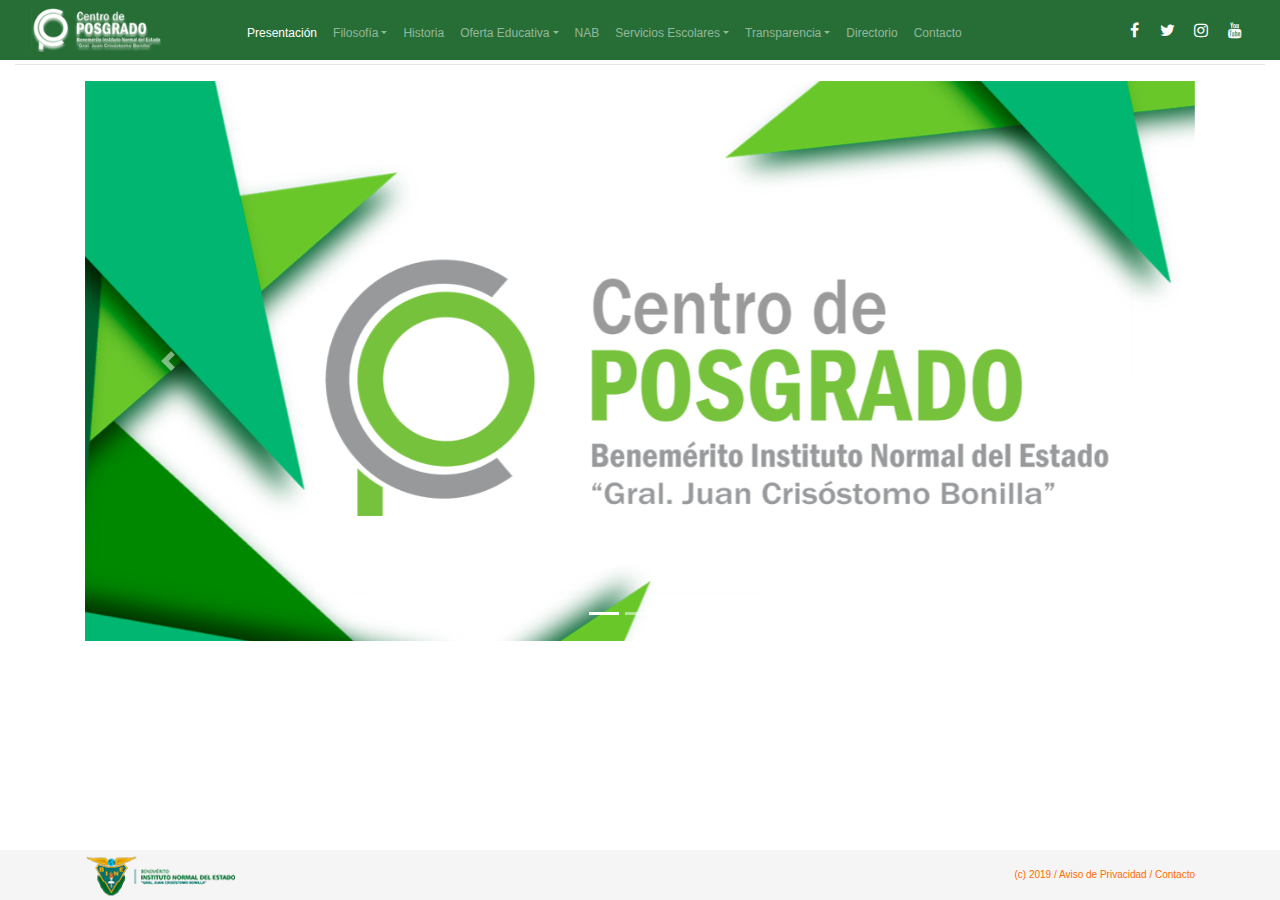
<file: sitio/index.html>
<!DOCTYPE html>
<html lang="es">

<head>
    <meta charset="utf-8">
    <meta name="viewport" content="width=device-width, initial-scale=1">
    <title>Benemérito Instituto Normal del Estado</title>
    <link href="assets/css/bootstrap.min.css" rel="stylesheet">
    <link href="assets/css/estilos_bine.css" rel="stylesheet">
    <link rel="stylesheet" href="https://cdnjs.cloudflare.com/ajax/libs/font-awesome/4.7.0/css/font-awesome.min.css">
    <script src="assets/js/jquery-3.3.1.min.js"></script>
    <script src="assets/js/bootstrap.min.js"></script>
</head>


<body>
    <!-- NAVBAR-->
    <div class="container-fluid">
        <div class="row">
            <nav class="navbar nav-fill navbar-dark navbar-expand-md fixed-top col-xs-12 col-sm-12 col-md-12 col-lg-12" style="background-color: #266E36;">
                <!--div class="col-1"></div-->
                <div class="col-lg-2 col-md-2 col-sm-3 col-3 navbar-left">
                    <a href="#"><img src="assets/img/logo-sm-w.png" alt="Posgrados BINE" width="130px"></a>
                </div>

                <div class="col-lg-8 col-md-8 col-sm-6 col-6 text-center">
                    <!--a class="navbar-brand" href="#">Posgrados BINE</a-->
                    <button class="navbar-toggler" type="button" data-toggle="collapse" data-target="#navbarCollapse" aria-controls="navbarCollapse" aria-expanded="false" aria-label="Toggle navigation">
								  <span class="navbar-toggler-icon"></span>
								</button>
                    <div class="collapse navbar-collapse" id="navbarCollapse">
                        <ul class="navbar-nav mr-auto">
                            <li> <a class="text-center nav-link active" href="#">Presentación</a> </li>
                            <li class="dropdown">
                                <a class="text-center dropdown-toggle nav-link" data-toggle="dropdown" role="button" href="#">Filosofía</a>
                                <ul class="dropdown-menu">
                                    <li><a class="text-center " href="./objetivos.html">Objetivos</a></li>
                                    <li><a class="text-center " href="./politicascalidad.html">Políticas de Calidad</a></li>
                                </ul>
                            </li>
                            <li> <a class="text-center nav-link" href="./historia.html">Historia</a> </li>
                            <li class="dropdown">
                                <a class="text-center dropdown-toggle nav-link" data-toggle="dropdown" role="button" href="#">Oferta Educativa</a>
                                <ul class="dropdown-menu">
                                    <li><a class="text-center " href="./programasacademicos.html">Programas Académicos</a></li>
                                    <li><a class="text-center " href="./lineasinvestigacion.html">Líneas de Investigación</a></li>
                                </ul>
                            </li>
                            <li> <a class="text-center nav-link" href="./nab.html">NAB</a> </li>
                            <li class="dropdown">
                                <a class="text-center dropdown-toggle nav-link" data-toggle="dropdown" role="button" href="#">Servicios Escolares</a>
                                <ul class="dropdown-menu">
                                    <li><a class="text-center " href="./calendario.html">Calendario</a></li>
                                </ul>
                            </li>
                            <li class="dropdown">
                                <a class="text-center dropdown-toggle nav-link" data-toggle="dropdown" role="button" href="#">Transparencia</a>
                                <ul class="dropdown-menu">
                                    <li><a class="text-center " href="./avisodeprivacidad.html">Aviso de Privacidad</a></li>
                                    <li><a class="text-center " href="./declaraciondederechos.html">Declaración de Derechos</a></li>
                                </ul>
                            </li>
                            <li> <a class="text-center nav-link" href="./directorio.html">Directorio</a> </li>
                            <li> <a class="text_center nav-link" href="./contacto.html">Contacto</a> </li>
                        </ul>
                    </div>
                </div>
                <div class=" col-lg-2 col-md-2 col-sm-3 col-3 text-right">
                    <a href="#" class="fa fa-facebook"></a>
                    <a href="#" class="fa fa-twitter"></a>
                    <a href="#" class="fa fa-instagram"></a>
                    <a href="#" class="fa fa-youtube"></a>
                </div>
            </nav>
        </div>
        <hr>
    </div>
    <!-- NAVBAR -->



    <!-- caja vacia-->
    <!--div id="caja" class="col-lg-12"></div-->



    <!-- CARRUSEL -->
    <div class="container">
        <!--hr-->
        <div class="row">
            <div class="col-xs-12 col-sm-12 col-md-12 col-lg-12">
                <div id="carouselExampleIndicators" class="carousel slide" data-ride="carousel">
                    <ol class="carousel-indicators">
                        <li data-target="#carouselExampleIndicators" data-slide-to="0" class="active"></li>
                        <li data-target="#carouselExampleIndicators" data-slide-to="1"></li>
                        <li data-target="#carouselExampleIndicators" data-slide-to="2"></li>
                    </ol>
                    <div class="carousel-inner">
                        <div class="carousel-item active">
                            <img src="assets/img/bg-p.png" class="d-block w-100" alt="...">
                        </div>
                        <div class="carousel-item">
                            <img src="assets/img/bg-p2.png" class="d-block w-100" alt="...">
                        </div>
                        <div class="carousel-item">
                            <img src="assets/img/bg-p3.png" class="d-block w-100" alt="...">
                        </div>
                    </div>
                    <a class="carousel-control-prev" href="#carouselExampleIndicators" role="button" data-slide="prev">
                        <span class="carousel-control-prev-icon" aria-hidden="true"></span>
                        <span class="sr-only">Anterior</span>
                    </a>
                    <a class="carousel-control-next" href="#carouselExampleIndicators" role="button" data-slide="next">
                        <span class="carousel-control-next-icon" aria-hidden="true"></span>
                        <span class="sr-only">Siguiente</span>
                    </a>
                </div>
            </div>
        </div>
        <!--hr-->
    </div>
    <!-- termina CARRUSEL -->



    <!-- FOOTER-->
    <footer class="footer">
        <!-- Footer Links -->
        <div class="container">
            <!-- Grid row -->
            <div class="row">
                <!-- Grid column -->
                <div class="col-5">
                    <!-- Content -->
                    <a href="#"><img src="assets/img/logobine-pie.png" alt="Benemérito Instituto Normal de Estado gJCB" width="150px"></a>
                </div>
                <div class="col-7 foo-l">
                    <!-- Links -->
                    <a href="#!">(c) 2019</a> <span> / </span><a href="./avisodeprivacidad.html">Aviso de Privacidad</a><span> / </span> <a href="./contacto.html">Contacto</a>
                </div>
            </div>
        </div>
    </footer>
    <!-- termina FOOTER-->
</body>

</html>
</file>
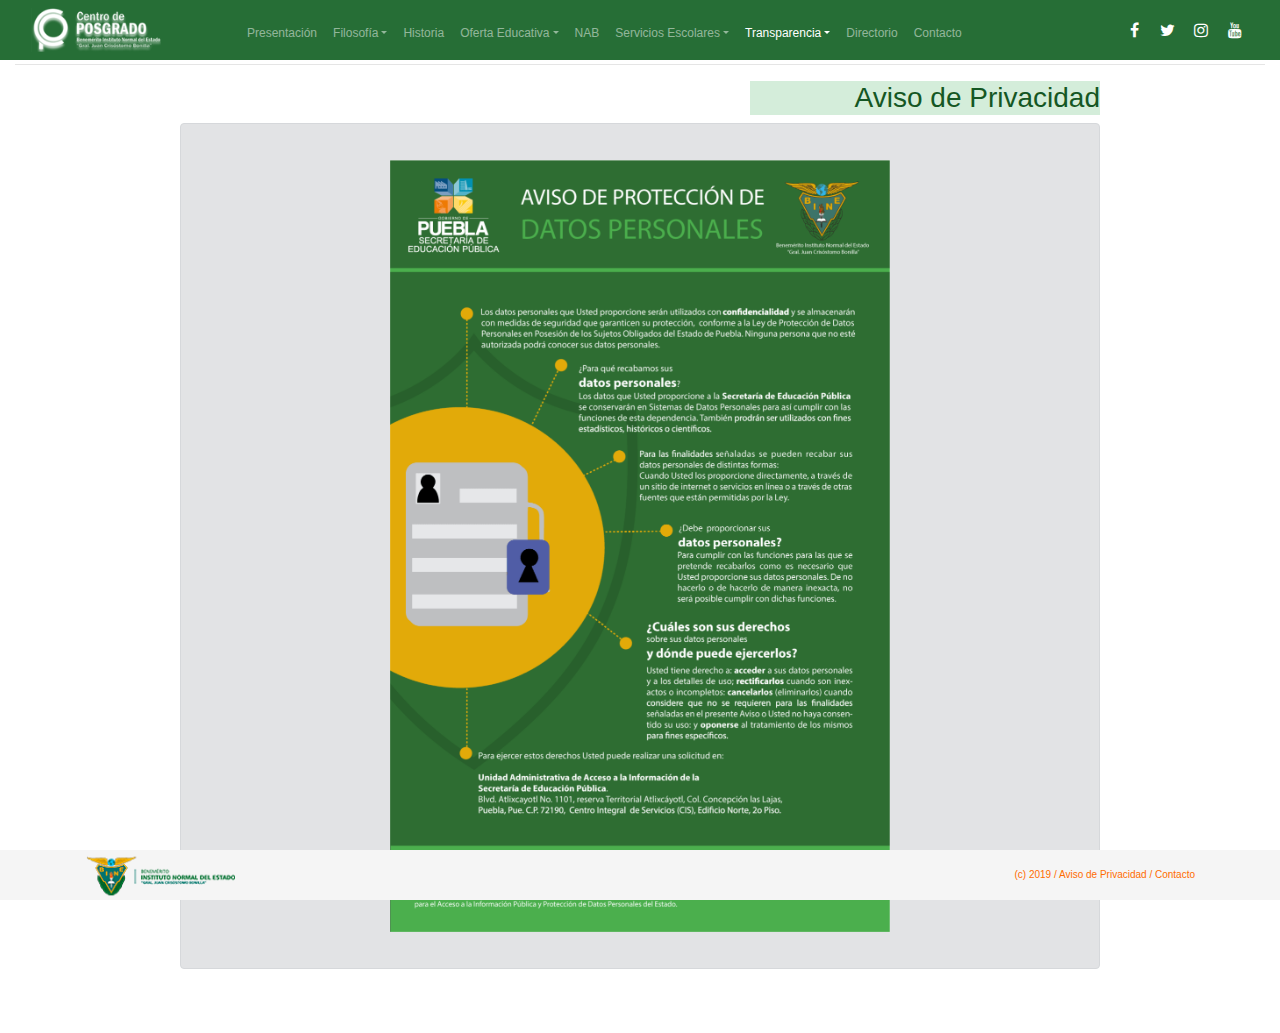
<file: sitio/avisodeprivacidad.html>
<!DOCTYPE html>
<html lang="es">

<head>
    <meta charset="utf-8">
    <meta name="viewport" content="width=device-width, initial-scale=1">
    <title>Benemérito Instituto Normal del Estado</title>
    <link href="assets/css/bootstrap.min.css" rel="stylesheet">
    <link href="assets/css/estilos_bine.css" rel="stylesheet">
    <link rel="stylesheet" href="https://cdnjs.cloudflare.com/ajax/libs/font-awesome/4.7.0/css/font-awesome.min.css">
    <script src="assets/js/jquery-3.3.1.min.js"></script>
    <script src="assets/js/bootstrap.min.js"></script>
</head>


<body>
    <!-- NAVBAR-->
    <div class="container-fluid">
        <div class="row">
            <nav class="navbar nav-fill navbar-dark navbar-expand-md fixed-top col-xs-12 col-sm-12 col-md-12 col-lg-12" style="background-color: #266E36;">
                <!--div class="col-1"></div-->
                <div class="col-lg-2 col-md-2 col-sm-3 col-3 navbar-left">
                    <a href="#"><img src="assets/img/logo-sm-w.png" alt="Posgrados BINE" width="130px"></a>
                </div>

                <div class="col-lg-8 col-md-8 col-sm-6 col-6 text-center">
                    <!--a class="navbar-brand" href="#">Posgrados BINE</a-->
                    <button class="navbar-toggler" type="button" data-toggle="collapse" data-target="#navbarCollapse" aria-controls="navbarCollapse" aria-expanded="false" aria-label="Toggle navigation">
								  <span class="navbar-toggler-icon"></span>
								</button>
                    <div class="collapse navbar-collapse" id="navbarCollapse">
                        <ul class="navbar-nav mr-auto">
                            <li> <a class="text-center nav-link " href="index.html">Presentación</a> </li>
                            <li class="dropdown">
                                <a class="text-center dropdown-toggle nav-link" data-toggle="dropdown" role="button" href="#">Filosofía</a>
                                <ul class="dropdown-menu">
                                    <li><a class="text-center " href="./objetivos.html">Objetivos</a></li>
                                    <li><a class="text-center " href="./politicascalidad.html">Políticas de Calidad</a></li>
                                </ul>
                            </li>
                            <li> <a class="text-center nav-link" href="./historia.html">Historia</a> </li>
                            <li class="dropdown">
                                <a class="text-center dropdown-toggle nav-link" data-toggle="dropdown" role="button" href="#">Oferta Educativa</a>
                                <ul class="dropdown-menu">
                                    <li><a class="text-center " href="./programasacademicos.html">Programas Académicos</a></li>
                                    <li><a class="text-center " href="./lineasinvestigacion.html">Líneas de Investigación</a></li>
                                </ul>
                            </li>
                            <li> <a class="text-center nav-link" href="./nab.html">NAB</a> </li>
                            <li class="dropdown">
                                <a class="text-center dropdown-toggle nav-link" data-toggle="dropdown" role="button" href="#">Servicios Escolares</a>
                                <ul class="dropdown-menu">
                                    <li><a class="text-center " href="./calendario.html">Calendario</a></li>
                                </ul>
                            </li>
                            <li class="dropdown">
                                <a class="text-center dropdown-toggle nav-link active" data-toggle="dropdown" role="button" href="#">Transparencia</a>
                                <ul class="dropdown-menu">
                                    <li><a class="text-center " href="#">Aviso de Privacidad</a></li>
                                    <li><a class="text-center " href="./declaraciondederechos.html">Declaración de Derechos</a></li>
                                </ul>
                            </li>
                            <li> <a class="text-center nav-link" href="./directorio.html">Directorio</a> </li>
                            <li> <a class="text_center nav-link" href="./contacto.html">Contacto</a> </li>
                        </ul>
                    </div>
                </div>
                <div class=" col-lg-2 col-md-2 col-sm-3 col-3 text-right">
                    <a href="#" class="fa fa-facebook"></a>
                    <a href="#" class="fa fa-twitter"></a>
                    <a href="#" class="fa fa-instagram"></a>
                    <a href="#" class="fa fa-youtube"></a>
                </div>
            </nav>
        </div>
        <hr>
    </div>
    <!-- NAVBAR -->


    <!-- caja vacia-->
    <!--div id="caja" class="col-lg-12"></div-->

    <!-- carrusel-->
    <div class="container">
        <div class="row">
            <div class="col-7"></div>
            <div class="col-4">
                <h3 class="encabezado-historia alert-success">Aviso de Privacidad</h3>
            </div>
            <div class="col-1"></div>
        </div>
        <div class="row">
            <div class="col-1"></div>
            <div class="col-xs-10 col-sm-10 col-md-10 col-lg-10">
                <div class="alert alert-secondary">
                    <br>
                    <div class="col-12 text-center">
                        <img src="assets/img/avisodeprivacidad/aviso.png" width="500px">
                    </div>
                    <br>
                </div>
            </div>
            <div class="col-1"></div>
        </div>
        <!--hr-->
    </div>



    <!-- FOOTER-->
    <footer class="footer">
        <!-- Footer Links -->
        <div class="container">
            <!-- Grid row -->
            <div class="row">
                <!-- Grid column -->
                <div class="col-5">
                    <!-- Content -->
                    <a href="#"><img src="assets/img/logobine-pie.png" alt="Benemérito Instituto Normal de Estado gJCB" width="150px"></a>
                </div>
                <div class="col-7 foo-l">
                    <!-- Links -->
                    <a href="#!">(c) 2019</a> <span> / </span><a href="./avisodeprivacidad.html">Aviso de Privacidad</a><span> / </span> <a href="./contacto.html">Contacto</a>
                </div>
            </div>
        </div>
    </footer>
    <!-- termina FOOTER-->
</body>

</html>
</file>
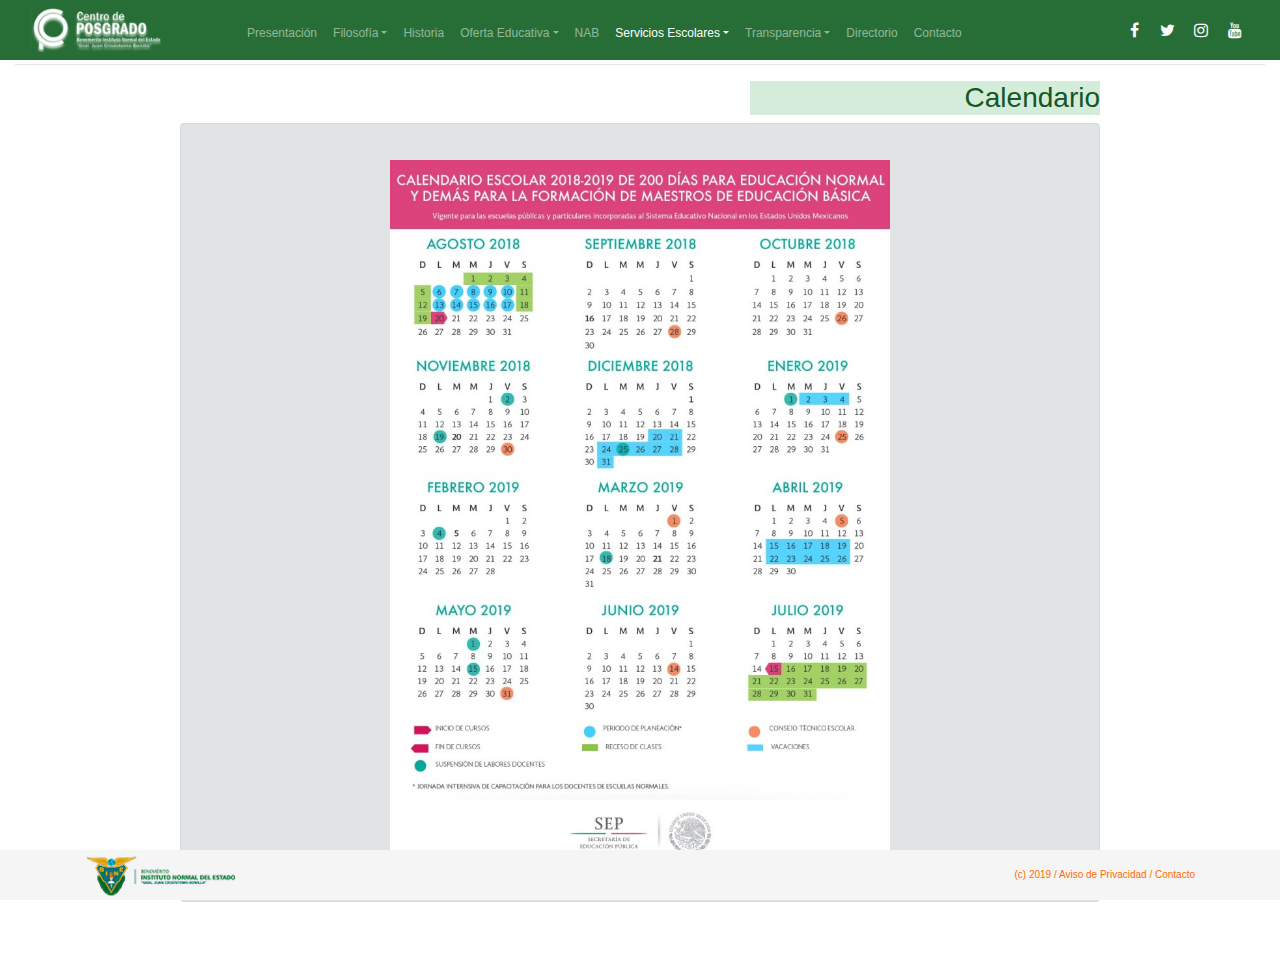
<file: sitio/calendario.html>
<!DOCTYPE html>
<html lang="es">

<head>
    <meta charset="utf-8">
    <meta name="viewport" content="width=device-width, initial-scale=1">
    <title>Benemérito Instituto Normal del Estado</title>
    <link href="assets/css/bootstrap.min.css" rel="stylesheet">
    <link href="assets/css/estilos_bine.css" rel="stylesheet">
    <link rel="stylesheet" href="https://cdnjs.cloudflare.com/ajax/libs/font-awesome/4.7.0/css/font-awesome.min.css">
    <script src="assets/js/jquery-3.3.1.min.js"></script>
    <script src="assets/js/bootstrap.min.js"></script>
</head>


<body>
    <!-- NAVBAR-->
    <div class="container-fluid">
        <div class="row">
            <nav class="navbar nav-fill navbar-dark navbar-expand-md fixed-top col-xs-12 col-sm-12 col-md-12 col-lg-12" style="background-color: #266E36;">
                <!--div class="col-1"></div-->
                <div class="col-lg-2 col-md-2 col-sm-3 col-3 navbar-left">
                    <a href="#"><img src="assets/img/logo-sm-w.png" alt="Posgrados BINE" width="130px"></a>
                </div>

                <div class="col-lg-8 col-md-8 col-sm-6 col-6 text-center">
                    <!--a class="navbar-brand" href="#">Posgrados BINE</a-->
                    <button class="navbar-toggler" type="button" data-toggle="collapse" data-target="#navbarCollapse" aria-controls="navbarCollapse" aria-expanded="false" aria-label="Toggle navigation">
								  <span class="navbar-toggler-icon"></span>
								</button>
                    <div class="collapse navbar-collapse" id="navbarCollapse">
                        <ul class="navbar-nav mr-auto">
                            <li> <a class="text-center nav-link" href="./index.html">Presentación</a> </li>
                            <li class="dropdown">
                                <a class="text-center dropdown-toggle nav-link" data-toggle="dropdown" role="button" href="#">Filosofía</a>
                                <ul class="dropdown-menu">
                                    <li><a class="text-center " href="./objetivos.html">Objetivos</a></li>
                                    <li><a class="text-center " href="./politicascalidad.html">Políticas de Calidad</a></li>
                                </ul>
                            </li>
                            <li> <a class="text-center nav-link" href="./historia.html">Historia</a> </li>
                            <li class="dropdown">
                                <a class="text-center dropdown-toggle nav-link" data-toggle="dropdown" role="button" href="#">Oferta Educativa</a>
                                <ul class="dropdown-menu">
                                    <li><a class="text-center " href="./programasacademicos.html">Programas Académicos</a></li>
                                    <li><a class="text-center " href="./lineasinvestigacion.html">Líneas de Investigación</a></li>
                                </ul>
                            </li>
                            <li> <a class="text-center nav-link" href="./nab.html">NAB</a> </li>
                            <li class="dropdown">
                                <a class="text-center dropdown-toggle nav-link active" data-toggle="dropdown" role="button" href="#">Servicios Escolares</a>
                                <ul class="dropdown-menu">
                                    <li><a class="text-center" href="./calendario.html">Calendario</a></li>
                                </ul>
                            </li>
                            <li class="dropdown">
                                <a class="text-center dropdown-toggle nav-link " data-toggle="dropdown" role="button" href="#">Transparencia</a>
                                <ul class="dropdown-menu">
                                    <li><a class="text-center " href="./avisodeprivacidad.html">Aviso de Privacidad</a></li>
                                    <li><a class="text-center " href="./declaraciondederechos.html">Declaración de Derechos</a></li>
                                </ul>
                            </li>
                            <li> <a class="text-center nav-link" href="./directorio.html">Directorio</a> </li>
                            <li> <a class="text_center nav-link" href="./contacto.html">Contacto</a> </li>
                        </ul>
                    </div>
                </div>
                <div class=" col-lg-2 col-md-2 col-sm-3 col-3 text-right">
                    <a href="#" class="fa fa-facebook"></a>
                    <a href="#" class="fa fa-twitter"></a>
                    <a href="#" class="fa fa-instagram"></a>
                    <a href="#" class="fa fa-youtube"></a>
                </div>
            </nav>
        </div>
        <hr>
    </div>
    <!-- NAVBAR -->


    <!-- caja vacia-->
    <!--div id="caja" class="col-lg-12"></div-->

    <!-- carrusel-->
    <div class="container">
        <div class="row">
            <div class="col-7"></div>
            <div class="col-4">
                <h3 class="encabezado-historia alert-success">Calendario</h3>
            </div>
            <div class="col-1"></div>
        </div>
        <div class="row">
            <div class="col-1"></div>
            <div class="col-xs-10 col-sm-10 col-md-10 col-lg-10">
                <div class="alert alert-secondary">
                    <br>
                    <div class="col-12 text-center">
                        <img src="assets/img/serviciosescolares/calendario.png" width="500px">
                    </div>
                    <br>
                </div>
            </div>
            <div class="col-1"></div>
        </div>
        <!--hr-->
    </div>



    <!-- FOOTER-->
    <footer class="footer">
        <!-- Footer Links -->
        <div class="container">
            <!-- Grid row -->
            <div class="row">
                <!-- Grid column -->
                <div class="col-5">
                    <!-- Content -->
                    <a href="#"><img src="assets/img/logobine-pie.png" alt="Benemérito Instituto Normal de Estado gJCB" width="150px"></a>
                </div>
                <div class="col-7 foo-l">
                    <!-- Links -->
                    <a href="#!">(c) 2019</a> <span> / </span><a href="./avisodeprivacidad.html">Aviso de Privacidad</a><span> / </span> <a href="./contacto.html">Contacto</a>
                </div>
            </div>
        </div>
    </footer>
    <!-- termina FOOTER-->
</body>

</html>
</file>
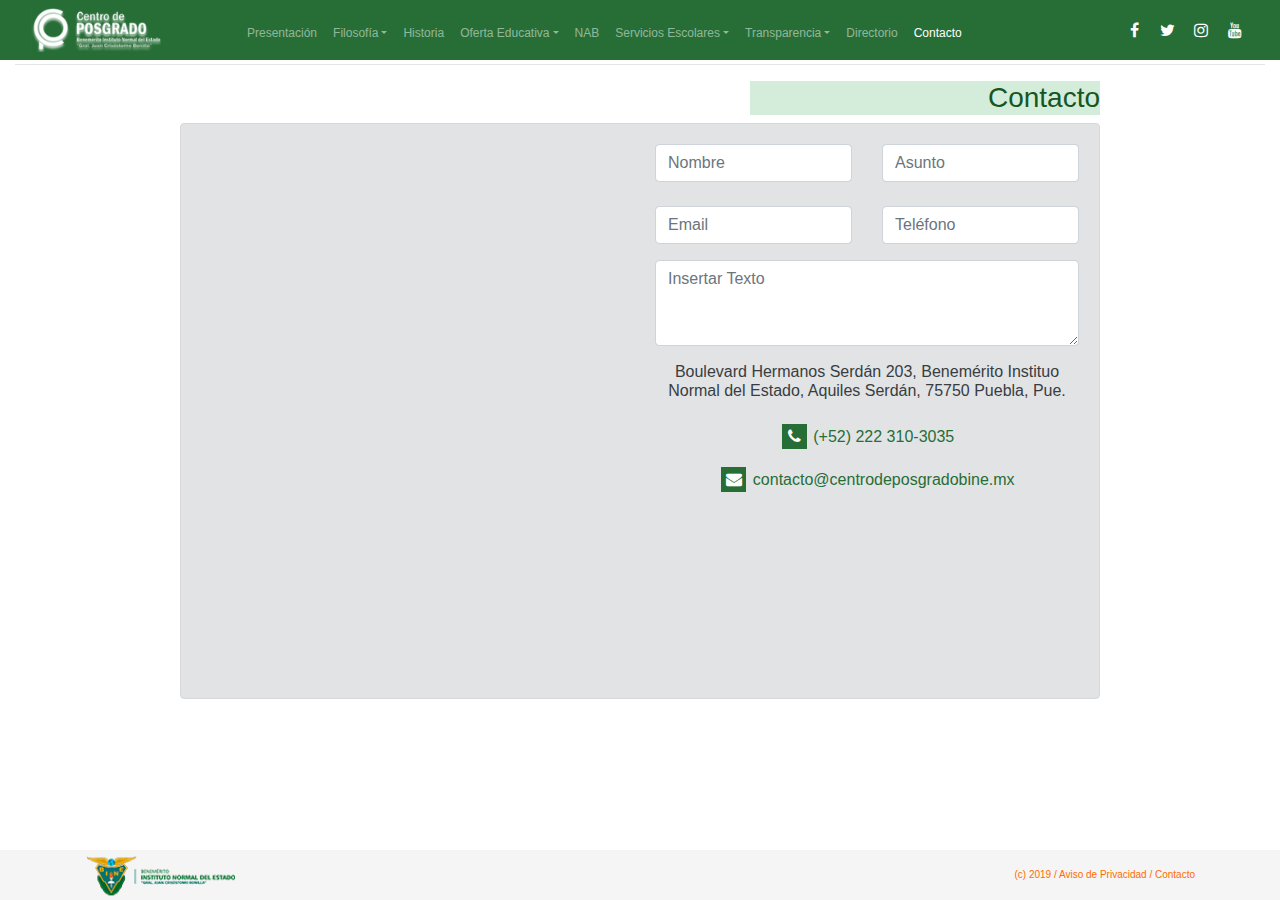
<file: sitio/contacto.html>
<!DOCTYPE html>
<html lang="es">

<head>
    <meta charset="utf-8">
    <meta name="viewport" content="width=device-width, initial-scale=1">
    <title>Benemérito Instituto Normal del Estado</title>
    <link href="assets/css/bootstrap.min.css" rel="stylesheet">
    <link href="assets/css/estilos_bine.css" rel="stylesheet">
    <link rel="stylesheet" href="https://cdnjs.cloudflare.com/ajax/libs/font-awesome/4.7.0/css/font-awesome.min.css">
    <script src="assets/js/jquery-3.3.1.min.js"></script>
    <script src="assets/js/bootstrap.min.js"></script>
</head>



<body>
    <!-- NAVBAR-->
    <div class="container-fluid">
        <div class="row">
            <nav class="navbar nav-fill navbar-dark navbar-expand-md fixed-top col-xs-12 col-sm-12 col-md-12 col-lg-12" style="background-color: #266E36;">
                <!--div class="col-1"></div-->
                <div class="col-lg-2 col-md-2 col-sm-3 col-3 navbar-left">
                    <a href="#"><img src="assets/img/logo-sm-w.png" alt="Posgrados BINE" width="130px"></a>
                </div>

                <div class="col-lg-8 col-md-8 col-sm-6 col-6 text-center">
                    <!--a class="navbar-brand" href="#">Posgrados BINE</a-->
                    <button class="navbar-toggler" type="button" data-toggle="collapse" data-target="#navbarCollapse" aria-controls="navbarCollapse" aria-expanded="false" aria-label="Toggle navigation">
								  <span class="navbar-toggler-icon"></span>
								</button>
                    <div class="collapse navbar-collapse" id="navbarCollapse">
                        <ul class="navbar-nav mr-auto">
                            <li> <a class="text-center nav-link " href="index.html">Presentación</a> </li>
                            <li class="dropdown">
                                <a class="text-center dropdown-toggle nav-link" data-toggle="dropdown" role="button" href="#">Filosofía</a>
                                <ul class="dropdown-menu">
                                    <li><a class="text-center " href="./objetivos.html">Objetivos</a></li>
                                    <li><a class="text-center " href="./politicascalidad.html">Políticas de Calidad</a></li>
                                </ul>
                            </li>
                            <li> <a class="text-center nav-link" href="./historia.html">Historia</a> </li>
                            <li class="dropdown">
                                <a class="text-center dropdown-toggle nav-link" data-toggle="dropdown" role="button" href="#">Oferta Educativa</a>
                                <ul class="dropdown-menu">
                                    <li><a class="text-center " href="./programasacademicos.html">Programas Académicos</a></li>
                                    <li><a class="text-center " href="./lineasinvestigacion.html">Líneas de Investigación</a></li>
                                </ul>
                            </li>
                            <li> <a class="text-center nav-link" href="./nab.html">NAB</a> </li>
                            <li class="dropdown">
                                <a class="text-center dropdown-toggle nav-link" data-toggle="dropdown" role="button" href="#">Servicios Escolares</a>
                                <ul class="dropdown-menu">
                                    <li><a class="text-center " href="./calendario.html">Calendario</a></li>
                                </ul>
                            </li>
                            <li class="dropdown">
                                <a class="text-center dropdown-toggle nav-link" data-toggle="dropdown" role="button" href="#">Transparencia</a>
                                <ul class="dropdown-menu">
                                    <li><a class="text-center " href="./avisodeprivacidad.html">Aviso de Privacidad</a></li>
                                    <li><a class="text-center " href="./declaraciondederechos.html">Declaración de Derechos</a></li>
                                </ul>
                            </li>
                            <li> <a class="text-center nav-link" href="./directorio.html">Directorio</a> </li>
                            <li> <a class="text_center nav-link active" href="./contacto.html">Contacto</a> </li>
                        </ul>
                    </div>
                </div>
                <div class=" col-lg-2 col-md-2 col-sm-3 col-3 text-right">
                    <a href="#" class="fa fa-facebook"></a>
                    <a href="#" class="fa fa-twitter"></a>
                    <a href="#" class="fa fa-instagram"></a>
                    <a href="#" class="fa fa-youtube"></a>
                </div>
            </nav>
        </div>
        <hr>
    </div>
    <!-- NAVBAR -->


    <!-- caja vacia-->
    <!--div id="caja" class="col-lg-12"></div-->

    <!------ Include the above in your HEAD tag ---------->
    <div class="container">
        <div class="row">
            <div class="col-7"></div>
            <div class="col-4">
                <h3 class="encabezado-historia alert-success">Contacto</h3>
            </div>
        </div>
    </div>

    <div class="container">
        <div class="col-1"></div>
        <div class="row">
            <div class="col-1"></div>
            <div class="col-xs-10 col-sm-10 col-md-10 col-lg-10">
                <div class="alert alert-secondary">
                    <div class="row" style="height:550px;">
                        <div class="col-6 maps">
                            <iframe width="100%" height="500" src="https://maps.google.com/maps?width=100%&height=600&hl=es&q=Boulevard%20Hermanos%20Serd%C3%A1n%20203%2C%20Benem%C3%A9rito%20Instituo%20Normal%20del%20Estado%2C%20Aquiles%20Serd%C3%A1n%2C%2072140%20Puebla%2C%20Pue.+(Ben%C3%A9merito%20Normal%20del%20Estado)&ie=UTF8&t=&z=14&iwloc=B&output=embed"
                                frameborder="0" scrolling="no" marginheight="0" marginwidth="0"><a href="https://www.mapsdirections.info/calcular-ruta.html">Calcular Ruta</a></iframe>
                        </div>
                        <div class="col-6">
                            <form action="">
                                <div class="row">
                                    <div class="col-6">
                                        <div class="form-group">
                                            <input type="text" class="form-control mt-2" placeholder="Nombre" required>
                                        </div>
                                    </div>
                                    <div class="col-lg-6">
                                        <div class="form-group">
                                            <input type="text" class="form-control mt-2" placeholder="Asunto" required>
                                        </div>
                                    </div>
                                    <div class="col-lg-6">
                                        <div class="form-group">
                                            <input type="email" class="form-control mt-2" placeholder="Email" required>
                                        </div>
                                    </div>
                                    <div class="col-lg-6">
                                        <div class="form-group">
                                            <input type="number" class="form-control mt-2" placeholder="Teléfono" required>
                                        </div>
                                    </div>
                                    <div class="col-12">
                                        <div class="form-group">
                                            <textarea class="form-control" id="exampleFormControlTextarea1" placeholder="Insertar Texto" rows="3" required></textarea>
                                        </div>
                                    </div>

                                </div>
                            </form>
                            <div class="text-center">
                                <h6 class="text-center">Boulevard Hermanos Serdán 203, Benemérito Instituo Normal del Estado, Aquiles Serdán, 75750 Puebla, Pue.</h6>
                                <i class="fa fa-phone mt-3"></i> <a class="fa-co" href="tel:+">(+52) 222 310-3035</a><br>
                                <i class="fa fa-envelope mt-3"></i> <a class="fa-co" href="">contacto@centrodeposgradobine.mx</a><br>
                            </div>
                        </div>
                    </div>
                </div>
            </div>
        </div>
    </div>




    <!-- FOOTER-->
    <footer class="footer">
        <!-- Footer Links -->
        <div class="container">
            <!-- Grid row -->
            <div class="row">
                <!-- Grid column -->
                <div class="col-5">
                    <!-- Content -->
                    <a href="#"><img src="assets/img/logobine-pie.png" alt="Benemérito Instituto Normal de Estado gJCB" width="150px"></a>
                </div>
                <div class="col-7 foo-l">
                    <!-- Links -->
                    <a href="#!">(c) 2019</a> <span> / </span><a href="./avisodeprivacidad.html">Aviso de Privacidad</a><span> / </span> <a href="./contacto.html">Contacto</a>
                </div>
            </div>
        </div>
    </footer>
    <!-- termina FOOTER-->
</body>

</html>
</file>
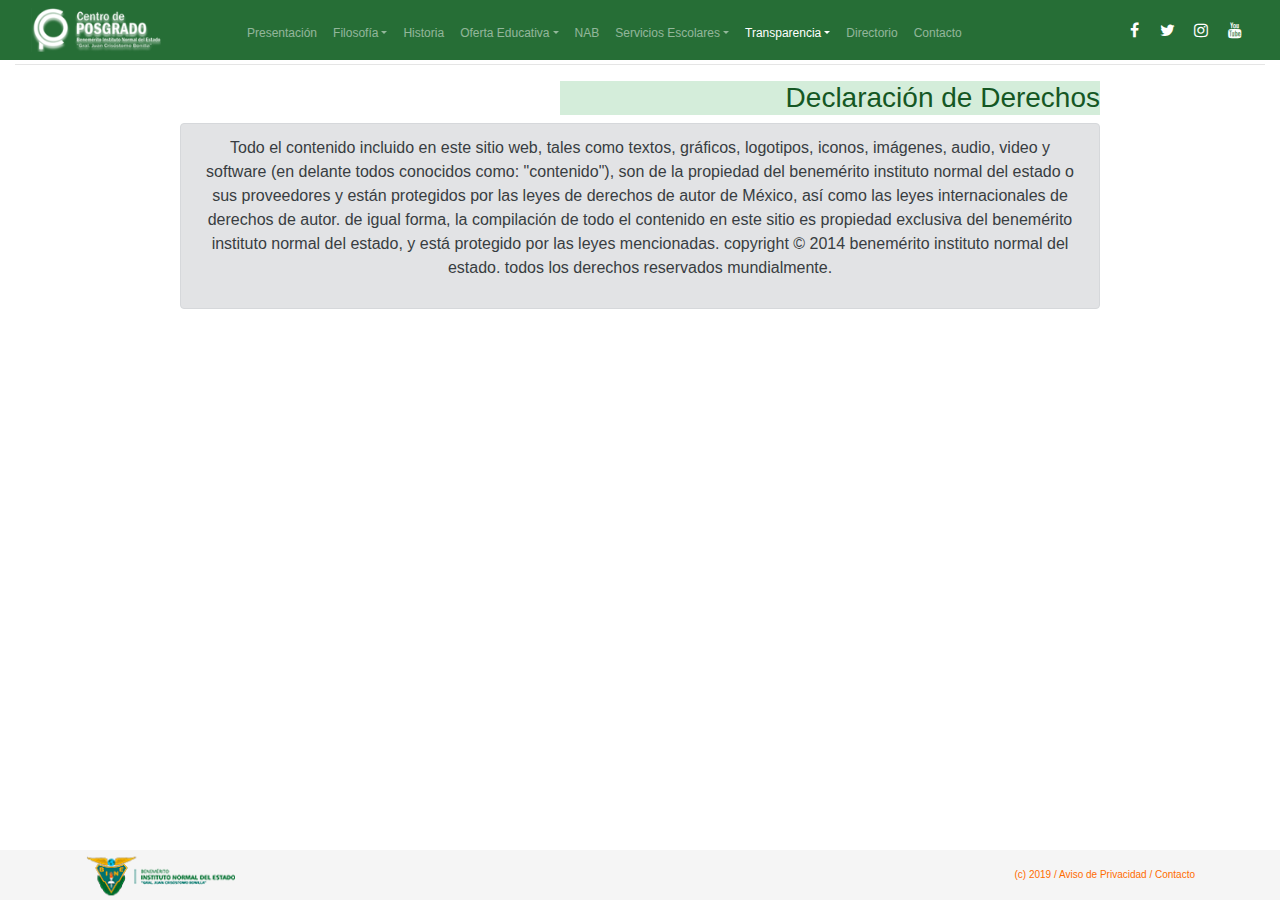
<file: sitio/declaraciondederechos.html>
<!DOCTYPE html>
<html lang="es">

<head>
    <meta charset="utf-8">
    <meta name="viewport" content="width=device-width, initial-scale=1">
    <title>Benemérito Instituto Normal del Estado</title>
    <link href="assets/css/bootstrap.min.css" rel="stylesheet">
    <link href="assets/css/estilos_bine.css" rel="stylesheet">
    <link rel="stylesheet" href="https://cdnjs.cloudflare.com/ajax/libs/font-awesome/4.7.0/css/font-awesome.min.css">
    <script src="assets/js/jquery-3.3.1.min.js"></script>
    <script src="assets/js/bootstrap.min.js"></script>
</head>


<body>
    <!-- NAVBAR-->
    <div class="container-fluid">
        <div class="row">
            <nav class="navbar nav-fill navbar-dark navbar-expand-md fixed-top col-xs-12 col-sm-12 col-md-12 col-lg-12" style="background-color: #266E36;">
                <!--div class="col-1"></div-->
                <div class="col-lg-2 col-md-2 col-sm-3 col-3 navbar-left">
                    <a href="#"><img src="assets/img/logo-sm-w.png" alt="Posgrados BINE" width="130px"></a>
                </div>

                <div class="col-lg-8 col-md-8 col-sm-6 col-6 text-center">
                    <!--a class="navbar-brand" href="#">Posgrados BINE</a-->
                    <button class="navbar-toggler" type="button" data-toggle="collapse" data-target="#navbarCollapse" aria-controls="navbarCollapse" aria-expanded="false" aria-label="Toggle navigation">
								  <span class="navbar-toggler-icon"></span>
								</button>
                    <div class="collapse navbar-collapse" id="navbarCollapse">
                        <ul class="navbar-nav mr-auto">
                            <li> <a class="text-center nav-link" href="./index.html">Presentación</a> </li>
                            <li class="dropdown">
                                <a class="text-center dropdown-toggle nav-link" data-toggle="dropdown" role="button" href="#">Filosofía</a>
                                <ul class="dropdown-menu">
                                    <li><a class="text-center " href="./objetivos.html">Objetivos</a></li>
                                    <li><a class="text-center " href="./politicascalidad.html">Políticas de Calidad</a></li>
                                </ul>
                            </li>
                            <li> <a class="text-center nav-link" href="./historia.html">Historia</a> </li>
                            <li class="dropdown">
                                <a class="text-center dropdown-toggle nav-link" data-toggle="dropdown" role="button" href="#">Oferta Educativa</a>
                                <ul class="dropdown-menu">
                                    <li><a class="text-center " href="./programasacademicos.html">Programas Académicos</a></li>
                                    <li><a class="text-center " href="./lineasinvestigacion.html">Líneas de Investigación</a></li>
                                </ul>
                            </li>
                            <li> <a class="text-center nav-link" href="./nab.html">NAB</a> </li>
                            <li class="dropdown">
                                <a class="text-center dropdown-toggle nav-link" data-toggle="dropdown" role="button" href="#">Servicios Escolares</a>
                                <ul class="dropdown-menu">
                                    <li><a class="text-center " href="./calendario.html">Calendario</a></li>
                                </ul>
                            </li>
                            <li class="dropdown">
                                <a class="text-center dropdown-toggle nav-link active" data-toggle="dropdown" role="button" href="#">Transparencia</a>
                                <ul class="dropdown-menu">
                                    <li><a class="text-center " href="./avisodeprivacidad.html">Aviso de Privacidad</a></li>
                                    <li><a class="text-center " href="#">Declaración de Derechos</a></li>
                                </ul>
                            </li>
                            <li> <a class="text-center nav-link" href="./directorio.html">Directorio</a> </li>
                            <li> <a class="text_center nav-link" href="./contacto.html">Contacto</a> </li>
                        </ul>
                    </div>
                </div>
                <div class=" col-lg-2 col-md-2 col-sm-3 col-3 text-right">
                    <a href="#" class="fa fa-facebook"></a>
                    <a href="#" class="fa fa-twitter"></a>
                    <a href="#" class="fa fa-instagram"></a>
                    <a href="#" class="fa fa-youtube"></a>
                </div>
            </nav>
        </div>
        <hr>
    </div>
    <!-- NAVBAR -->


    <!-- caja vacia-->
    <!--div id="caja" class="col-lg-12"></div-->

    <!-- carrusel-->
    <div class="container">
        <div class="row">
            <div class="col-5"></div>
            <div class="col-6">
                <h3 class="encabezado-historia alert-success">Declaración de Derechos</h3>
            </div>
            <div class="col-1"></div>
        </div>
        <div class="row">
            <div class="col-1"></div>
            <div class="col-xs-10 col-sm-10 col-md-10 col-lg-10">
                <div class="alert alert-secondary">
                    <div class="row">
                        <div class="col-12">
                            <p class="text-center ">
                                <medium>
                                    Todo el contenido incluido en este sitio web, tales como textos, gráficos, logotipos, iconos, imágenes, audio, video y software (en delante todos conocidos como: "contenido"), son de la propiedad del benemérito instituto normal del estado o sus proveedores
                                    y están protegidos por las leyes de derechos de autor de México, así como las leyes internacionales de derechos de autor. de igual forma, la compilación de todo el contenido en este sitio es propiedad exclusiva del
                                    benemérito instituto normal del estado, y está protegido por las leyes mencionadas. copyright © 2014 benemérito instituto normal del estado. todos los derechos reservados mundialmente.
                                    <br>
                                    </small>
                            </p>
                        </div>
                    </div>
                </div>
            </div>
            <div class="col-1"></div>
        </div>
        <!--hr-->
    </div>



    <!-- FOOTER-->
    <footer class="footer">
        <!-- Footer Links -->
        <div class="container">
            <!-- Grid row -->
            <div class="row">
                <!-- Grid column -->
                <div class="col-5">
                    <!-- Content -->
                    <a href="#"><img src="assets/img/logobine-pie.png" alt="Benemérito Instituto Normal de Estado gJCB" width="150px"></a>
                </div>
                <div class="col-7 foo-l">
                    <!-- Links -->
                    <a href="#!">(c) 2019</a> <span> / </span><a href="./avisodeprivacidad.html">Aviso de Privacidad</a><span> / </span> <a href="./contacto.html">Contacto</a>
                </div>
            </div>
        </div>
    </footer>
    <!-- termina FOOTER-->
</body>

</html>
</file>
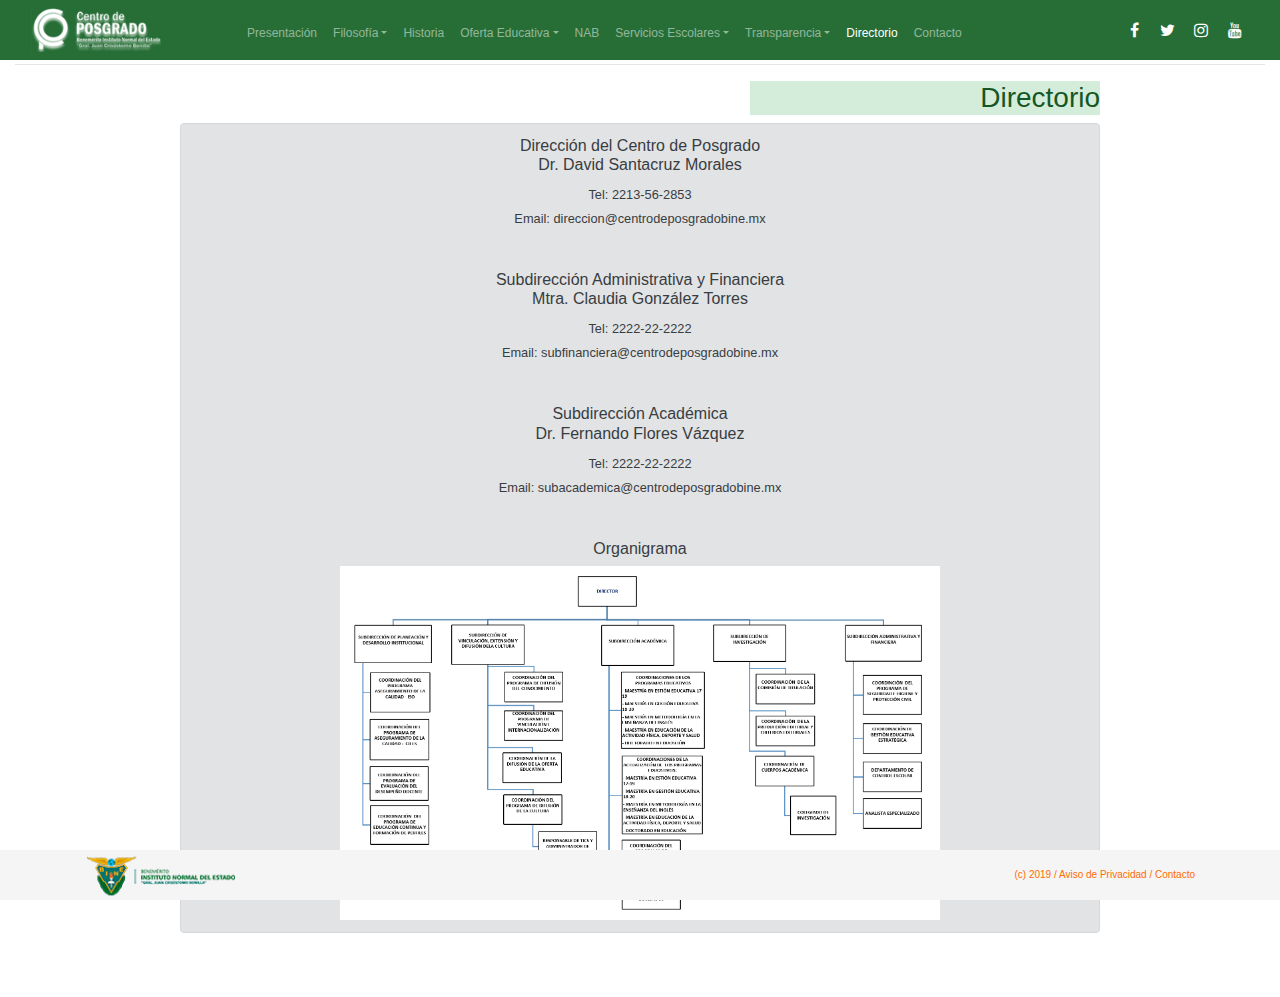
<file: sitio/directorio.html>
<!DOCTYPE html>
<html lang="es">

<head>
    <meta charset="utf-8">
    <meta name="viewport" content="width=device-width, initial-scale=1">
    <title>Benemérito Instituto Normal del Estado</title>
    <link href="assets/css/bootstrap.min.css" rel="stylesheet">
    <link href="assets/css/estilos_bine.css" rel="stylesheet">
    <link rel="stylesheet" href="https://cdnjs.cloudflare.com/ajax/libs/font-awesome/4.7.0/css/font-awesome.min.css">
    <script src="assets/js/jquery-3.3.1.min.js"></script>
    <script src="assets/js/bootstrap.min.js"></script>
</head>


<body>
    <!-- NAVBAR-->
    <div class="container-fluid">
        <div class="row">
            <nav class="navbar nav-fill navbar-dark navbar-expand-md fixed-top col-xs-12 col-sm-12 col-md-12 col-lg-12" style="background-color: #266E36;">
                <!--div class="col-1"></div-->
                <div class="col-lg-2 col-md-2 col-sm-3 col-3 navbar-left">
                    <a href="#"><img src="assets/img/logo-sm-w.png" alt="Posgrados BINE" width="130px"></a>
                </div>

                <div class="col-lg-8 col-md-8 col-sm-6 col-6 text-center">
                    <!--a class="navbar-brand" href="#">Posgrados BINE</a-->
                    <button class="navbar-toggler" type="button" data-toggle="collapse" data-target="#navbarCollapse" aria-controls="navbarCollapse" aria-expanded="false" aria-label="Toggle navigation">
								  <span class="navbar-toggler-icon"></span>
								</button>
                    <div class="collapse navbar-collapse" id="navbarCollapse">
                        <ul class="navbar-nav mr-auto">
                            <li> <a class="text-center nav-link " href="./index.html">Presentación</a> </li>
                            <li class="dropdown">
                                <a class="text-center dropdown-toggle nav-link" data-toggle="dropdown" role="button" href="#">Filosofía</a>
                                <ul class="dropdown-menu">
                                    <li><a class="text-center " href="./objetivos.html">Objetivos</a></li>
                                    <li><a class="text-center " href="./politicascalidad.html">Políticas de Calidad</a></li>
                                </ul>
                            </li>
                            <li> <a class="text-center nav-link" href="./historia.html">Historia</a> </li>
                            <li class="dropdown">
                                <a class="text-center dropdown-toggle nav-link" data-toggle="dropdown" role="button" href="#">Oferta Educativa</a>
                                <ul class="dropdown-menu">
                                    <li><a class="text-center " href="./programasacademicos.html">Programas Académicos</a></li>
                                    <li><a class="text-center " href="./lineasinvestigacion.html">Líneas de Investigación</a></li>
                                </ul>
                            </li>
                            <li> <a class="text-center nav-link" href="./nab.html">NAB</a> </li>
                            <li class="dropdown">
                                <a class="text-center dropdown-toggle nav-link" data-toggle="dropdown" role="button" href="#">Servicios Escolares</a>
                                <ul class="dropdown-menu">
                                    <li><a class="text-center " href="./calendario.html">Calendario</a></li>
                                </ul>
                            </li>
                            <li class="dropdown">
                                <a class="text-center dropdown-toggle nav-link " data-toggle="dropdown" role="button" href="#">Transparencia</a>
                                <ul class="dropdown-menu">
                                    <li><a class="text-center " href="./avisodeprivacidad.html">Aviso de Privacidad</a></li>
                                    <li><a class="text-center " href="./declaraciondederechos.html">Declaración de Derechos</a></li>
                                </ul>
                            </li>
                            <li> <a class="text-center nav-link active" href="#">Directorio</a> </li>
                            <li> <a class="text_center nav-link" href="./contacto.html">Contacto</a> </li>
                        </ul>
                    </div>
                </div>
                <div class=" col-lg-2 col-md-2 col-sm-3 col-3 text-right">
                    <a href="#" class="fa fa-facebook"></a>
                    <a href="#" class="fa fa-twitter"></a>
                    <a href="#" class="fa fa-instagram"></a>
                    <a href="#" class="fa fa-youtube"></a>
                </div>
            </nav>
        </div>
        <hr>
    </div>
    <!-- NAVBAR -->


    <!-- caja vacia-->
    <!--div id="caja" class="col-lg-12"></div-->

    <!-- carrusel-->
    <div class="container">
        <div class="row">
            <div class="col-7"></div>
            <div class="col-4">
                <h3 class="encabezado-historia alert-success">Directorio</h3>
            </div>
            <div class="col-1"></div>
        </div>
        <div class="row">
            <div class="col-1"></div>
            <div class="col-xs-10 col-sm-10 col-md-10 col-lg-10">
                <div class="alert alert-secondary">
                    <div class="col-12">
                        <h6 class="text-center">
                            Dirección del Centro de Posgrado<br> Dr. David Santacruz Morales
                        </h6>
                        <p class="text-center"><small>
                            Tel: 2213-56-2853 <br> Email: direccion@centrodeposgradobine.mx<br>
                        </small>
                        </p>
                    </div>
                    <br>
                    <div class="col-12">
                        <h6 class="text-center">
                            Subdirección Administrativa y Financiera<br> Mtra. Claudia González Torres
                        </h6>
                        <p class="text-center"><small>
                            Tel: 2222-22-2222 <br> Email: subfinanciera@centrodeposgradobine.mx<br>
                        </small>
                        </p>
                    </div>
                    <br>
                    <div class="col-12">
                        <h6 class="text-center">
                            Subdirección Académica<br> Dr. Fernando Flores Vázquez
                        </h6>
                        <p class="text-center"><small>
                            Tel: 2222-22-2222 <br> Email: subacademica@centrodeposgradobine.mx<br>
                        </small>
                        </p>
                    </div>
                    <br>
                    <div class="col-12">
                        <h6 class="text-center">Organigrama</h6>
                        <div class="text-center">
                            <a href="assets/img/directorio/organigrama.png">
                                <img src="assets/img/directorio/organigrama.png" width="600px">
                            </a>
                        </div>
                    </div>
                </div>
            </div>
            <div class="col-1"></div>
        </div>
        <!--hr-->
    </div>



    <!-- FOOTER-->
    <footer class="footer">
        <!-- Footer Links -->
        <div class="container">
            <!-- Grid row -->
            <div class="row">
                <!-- Grid column -->
                <div class="col-5">
                    <!-- Content -->
                    <a href="#"><img src="assets/img/logobine-pie.png" alt="Benemérito Instituto Normal de Estado gJCB" width="150px"></a>
                </div>
                <div class="col-7 foo-l">
                    <!-- Links -->
                    <a href="#!">(c) 2019</a> <span> / </span><a href="./avisodeprivacidad.html">Aviso de Privacidad</a><span> / </span> <a href="./contacto.html">Contacto</a>
                </div>
            </div>
        </div>
    </footer>
    <!-- termina FOOTER-->
</body>

</html>
</file>
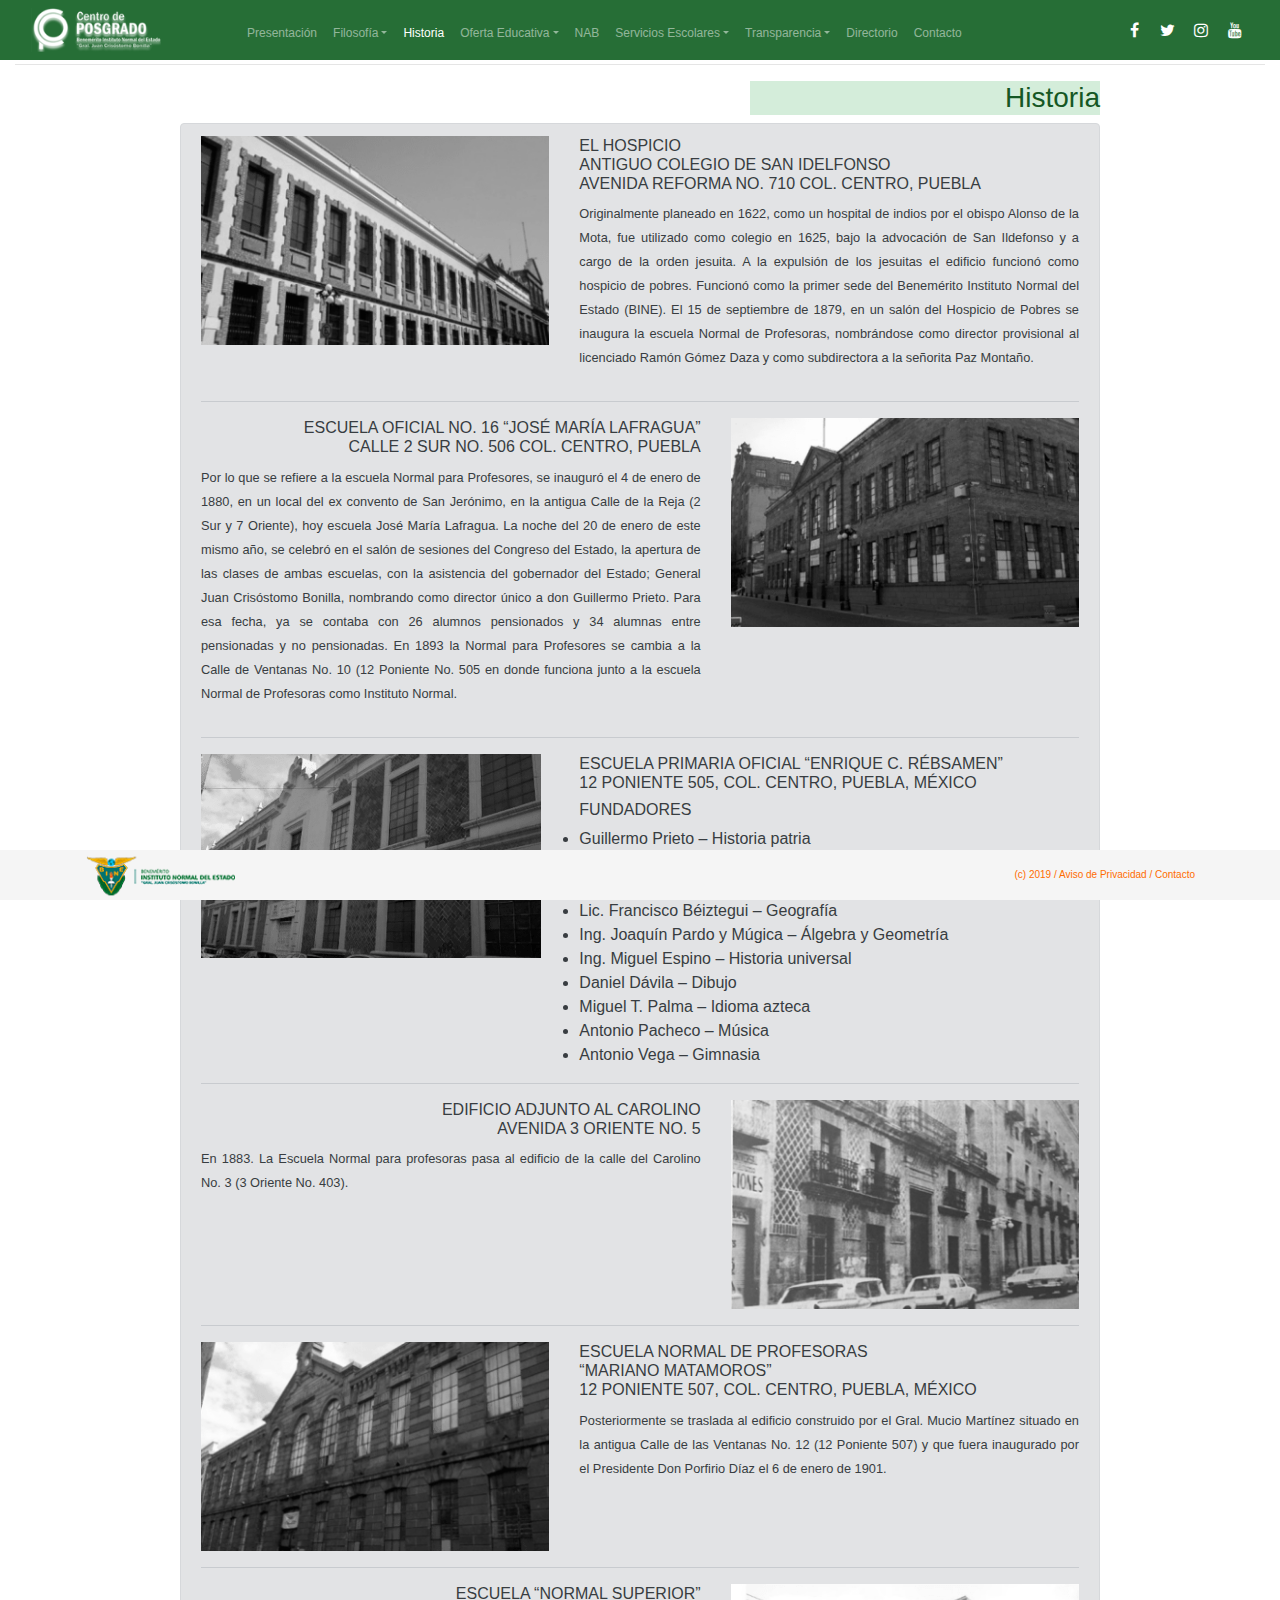
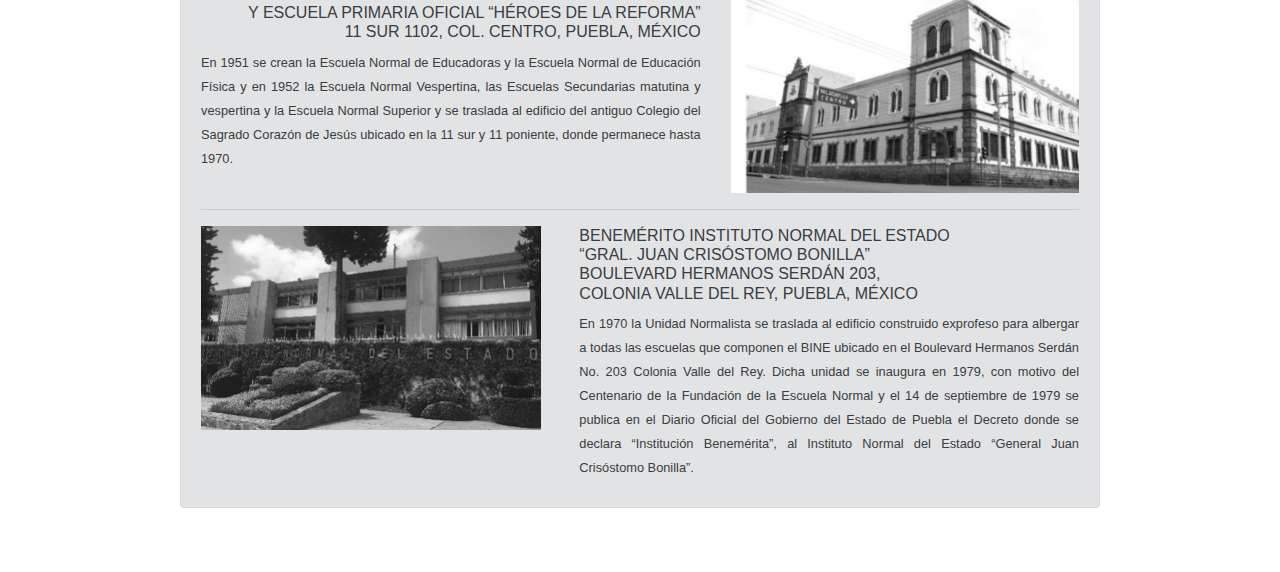
<file: sitio/historia.html>
<!DOCTYPE html>
<html lang="es">

<head>
    <meta charset="utf-8">
    <meta name="viewport" content="width=device-width, initial-scale=1">
    <title>Benemérito Instituto Normal del Estado</title>
    <link href="assets/css/bootstrap.min.css" rel="stylesheet">
    <link href="assets/css/estilos_bine.css" rel="stylesheet">
    <link rel="stylesheet" href="https://cdnjs.cloudflare.com/ajax/libs/font-awesome/4.7.0/css/font-awesome.min.css">
    <script src="assets/js/jquery-3.3.1.min.js"></script>
    <script src="assets/js/bootstrap.min.js"></script>
</head>


<body>
    <!-- NAVBAR-->
    <div class="container-fluid">
        <div class="row">
            <nav class="navbar nav-fill navbar-dark navbar-expand-md fixed-top col-xs-12 col-sm-12 col-md-12 col-lg-12" style="background-color: #266E36;">
                <!--div class="col-1"></div-->
                <div class="col-lg-2 col-md-2 col-sm-3 col-3 navbar-left">
                    <a href="#"><img src="assets/img/logo-sm-w.png" alt="Posgrados BINE" width="130px"></a>
                </div>

                <div class="col-lg-8 col-md-8 col-sm-6 col-6 text-center">
                    <!--a class="navbar-brand" href="#">Posgrados BINE</a-->
                    <button class="navbar-toggler" type="button" data-toggle="collapse" data-target="#navbarCollapse" aria-controls="navbarCollapse" aria-expanded="false" aria-label="Toggle navigation">
								  <span class="navbar-toggler-icon"></span>
								</button>
                    <div class="collapse navbar-collapse" id="navbarCollapse">
                        <ul class="navbar-nav mr-auto">
                            <li> <a class="text-center nav-link " href="index.html">Presentación</a> </li>
                            <li class="dropdown">
                                <a class="text-center dropdown-toggle nav-link" data-toggle="dropdown" role="button" href="#">Filosofía</a>
                                <ul class="dropdown-menu">
                                    <li><a class="text-center " href="./objetivos.html">Objetivos</a></li>
                                    <li><a class="text-center " href="./politicascalidad.html">Políticas de Calidad</a></li>
                                </ul>
                            </li>
                            <li> <a class="text-center nav-link active" href="#">Historia</a> </li>
                            <li class="dropdown">
                                <a class="text-center dropdown-toggle nav-link" data-toggle="dropdown" role="button" href="#">Oferta Educativa</a>
                                <ul class="dropdown-menu">
                                    <li><a class="text-center " href="./programasacademicos.html">Programas Académicos</a></li>
                                    <li><a class="text-center " href="./lineasinvestigacion.html">Líneas de Investigación</a></li>
                                </ul>
                            </li>
                            <li> <a class="text-center nav-link" href="./nab.html">NAB</a> </li>
                            <li class="dropdown">
                                <a class="text-center dropdown-toggle nav-link" data-toggle="dropdown" role="button" href="#">Servicios Escolares</a>
                                <ul class="dropdown-menu">
                                    <li><a class="text-center " href="./calendario.html">Calendario</a></li>
                                </ul>
                            </li>
                            <li class="dropdown">
                                <a class="text-center dropdown-toggle nav-link" data-toggle="dropdown" role="button" href="#">Transparencia</a>
                                <ul class="dropdown-menu">
                                    <li><a class="text-center " href="./avisodeprivacidad.html">Aviso de Privacidad</a></li>
                                    <li><a class="text-center " href="./declaraciondederechos.html">Declaración de Derechos</a></li>
                                </ul>
                            </li>
                            <li> <a class="text-center nav-link" href="./directorio.html">Directorio</a> </li>
                            <li> <a class="text_center nav-link" href="./contacto.html">Contacto</a> </li>
                        </ul>
                    </div>
                </div>
                <div class=" col-lg-2 col-md-2 col-sm-3 col-3 text-right">
                    <a href="#" class="fa fa-facebook"></a>
                    <a href="#" class="fa fa-twitter"></a>
                    <a href="#" class="fa fa-instagram"></a>
                    <a href="#" class="fa fa-youtube"></a>
                </div>
            </nav>
        </div>
        <hr>
    </div>
    <!-- NAVBAR -->


    <!-- caja vacia-->
    <!--div id="caja" class="col-lg-12"></div-->

    <!-- carrusel-->
    <div class="container">
        <div class="row">
            <div class="col-7"></div>
            <div class="col-4">
                <h3 class="encabezado-historia alert-success">Historia</h3>
            </div>
            <div class="col-1"></div>
        </div>
        <div class="row">
            <div class="col-1"></div>
            <div class="col-xs-10 col-sm-10 col-md-10 col-lg-10">
                <div class="alert alert-secondary">
                    <div class="row">
                        <div class="col-5">
                            <img class=" center-block historia-block " src="assets/img/historia/his-01.png" width="300px" alt="hospicio">
                        </div>
                        <div class="col-7">
                            <h6 class="text-left">EL HOSPICIO<br>ANTIGUO COLEGIO DE SAN IDELFONSO<br>AVENIDA REFORMA NO. 710 COL. CENTRO, PUEBLA</h6>
                            <p class="text-justify"><small>
						Originalmente planeado en 1622, como un hospital de indios por el obispo Alonso de la Mota, fue utilizado como colegio en 1625, bajo la advocación de San Ildefonso y a cargo de la orden jesuita. A la expulsión de los jesuitas el edificio funcionó como hospicio de pobres. Funcionó como la primer sede del Benemérito Instituto Normal del Estado (BINE). El 15 de septiembre de 1879, en un salón del Hospicio de Pobres se inaugura la escuela Normal de Profesoras, nombrándose como director provisional al licenciado Ramón Gómez Daza y como subdirectora a la señorita Paz Montaño.
						</small></p>
                        </div>
                    </div>
                    <hr>
                    <div class="row">
                        <div class="col-7">
                            <h6 class="text-right">ESCUELA OFICIAL NO. 16 “JOSÉ MARÍA LAFRAGUA”<br>CALLE 2 SUR NO. 506 COL. CENTRO, PUEBLA</h6>
                            <p class="text-justify"><small>
						Por lo que se refiere a la escuela Normal para Profesores, se inauguró el 4 de enero de 1880, en un local del ex convento de San Jerónimo, en la antigua Calle de la Reja (2 Sur y 7 Oriente), hoy escuela José María Lafragua. La noche del 20 de enero de este mismo año, se celebró en el salón de sesiones del Congreso del Estado, la apertura de las clases de ambas escuelas, con la asistencia del gobernador del Estado; General Juan Crisóstomo Bonilla, nombrando como director único a don Guillermo Prieto. Para esa fecha, ya se contaba con 26 alumnos pensionados y 34 alumnas entre pensionadas y no pensionadas. En 1893 la Normal para Profesores se cambia a la Calle de Ventanas No. 10 (12 Poniente No. 505 en donde funciona junto a la escuela Normal de Profesoras como Instituto Normal.	
						</small></p>
                        </div>
                        <div class="col-5 img-top">
                            <img class="center-block historia-block " src="assets/img/historia/his-02.png" width="300px" alt="hospicio">
                        </div>
                    </div>
                    <hr>
                    <div class="row">
                        <div class="col-5">
                            <img class="center-block historia-block " src="assets/img/historia/his-03.png" width="300px" alt="hospicio">
                        </div>
                        <div class="col-7">
                            <h6 class="text-left">ESCUELA PRIMARIA OFICIAL “ENRIQUE C. RÉBSAMEN”<br>12 PONIENTE 505, COL. CENTRO, PUEBLA, MÉXICO</h6>
                            <h6 class="text-left">FUNDADORES</h6>
                            <ul class="list-group">
                                <li class="text-left">Guillermo Prieto – Historia patria</li>
                                <li class="text-left">Lic. Miguel Serrano – Prolegómenos de derecho</li>
                                <li class="text-left">Gustavo Pedro Mahr – Aritmética y Lenguaje</li>
                                <li class="text-left">Lic. Francisco Béiztegui – Geografía</li>
                                <li class="text-left">Ing. Joaquín Pardo y Múgica – Álgebra y Geometría</li>
                                <li class="text-left">Ing. Miguel Espino – Historia universal</li>
                                <li class="text-left">Daniel Dávila – Dibujo</li>
                                <li class="text-left">Miguel T. Palma – Idioma azteca</li>
                                <li class="text-left">Antonio Pacheco – Música</li>
                                <li class="text-left">Antonio Vega – Gimnasia</li>
                            </ul>
                        </div>
                    </div>
                    <hr>
                    <div class="row">
                        <div class="col-7">
                            <h6 class="text-right">EDIFICIO ADJUNTO AL CAROLINO<br>AVENIDA 3 ORIENTE NO. 5</h6>
                            <p class="text-justify"><small>En 1883. La Escuela Normal para profesoras pasa al edificio de la calle del Carolino No. 3 (3 Oriente No. 403).</small>
                            </p>
                        </div>
                        <div class="col-5 img-top">
                            <img class="center-block historia-block " src="assets/img/historia/his-04.png" width="300px" alt="hospicio">
                        </div>
                    </div>
                    <hr>
                    <div class="row">
                        <div class="col-5">
                            <img class="center-block historia-block " src="assets/img/historia/his-05.png" width="300px" alt="hospicio">
                        </div>
                        <div class="col-7">
                            <h6 class="text-left">ESCUELA NORMAL DE PROFESORAS<br>“MARIANO MATAMOROS”<br>12 PONIENTE 507, COL. CENTRO, PUEBLA, MÉXICO</h6>
                            <p class="text-justify"><small>Posteriormente se traslada al edificio construido por el Gral. Mucio Martínez situado en la antigua Calle de las Ventanas No. 12 (12 Poniente 507) y que fuera inaugurado por el Presidente Don Porfirio Díaz el 6 de enero de 1901.</small></p>
                        </div>
                    </div>
                    <hr>
                    <div class="row">
                        <div class="col-7">
                            <h6 class="text-right">ESCUELA “NORMAL SUPERIOR”<br>Y ESCUELA PRIMARIA OFICIAL “HÉROES DE LA REFORMA”<br>11 SUR 1102, COL. CENTRO, PUEBLA, MÉXICO</h6>
                            <p class="text-justify"><small>En 1951 se crean la Escuela Normal de Educadoras y la Escuela Normal de Educación Física y en 1952 la Escuela Normal Vespertina, las Escuelas Secundarias matutina y vespertina y la Escuela Normal Superior y se traslada al edificio del antiguo Colegio del Sagrado Corazón de Jesús ubicado en la 11 sur y 11 poniente, donde permanece hasta 1970.</small></p>
                        </div>
                        <div class="col-5">
                            <img class="center-block historia-block " src="assets/img/historia/his-06.png" width="300px" alt="hospicio">
                        </div>
                    </div>
                    <hr>
                    <div class="row">
                        <div class="col-5">
                            <img class="center-block historia-block " src="assets/img/historia/his-07.png" width="300px" alt="hospicio">
                        </div>
                        <div class="col-7">
                            <h6 class="text-left">BENEMÉRITO INSTITUTO NORMAL DEL ESTADO<br>“GRAL. JUAN CRISÓSTOMO BONILLA”<br>BOULEVARD HERMANOS SERDÁN 203,<br>COLONIA VALLE DEL REY, PUEBLA, MÉXICO</h6>
                            <p class="text-justify"><small>En 1970 la Unidad Normalista se traslada al edificio construido exprofeso para albergar a todas las escuelas que componen el BINE ubicado en el Boulevard Hermanos Serdán No. 203 Colonia Valle del Rey. Dicha unidad se inaugura en 1979, con motivo del Centenario de la Fundación de la Escuela Normal y el 14 de septiembre de 1979 se publica en el Diario Oficial del Gobierno del Estado de Puebla el Decreto donde se declara “Institución Benemérita”, al Instituto Normal del Estado “General Juan Crisóstomo Bonilla”.</small></p>
                        </div>
                    </div>
                </div>
            </div>
            <div class="col-1"></div>
        </div>

        <!--hr-->
    </div>



    <!-- FOOTER-->
    <footer class="footer">
        <!-- Footer Links -->
        <div class="container">
            <!-- Grid row -->
            <div class="row">
                <!-- Grid column -->
                <div class="col-5">
                    <!-- Content -->
                    <a href="#"><img src="assets/img/logobine-pie.png" alt="Benemérito Instituto Normal de Estado gJCB" width="150px"></a>
                </div>
                <div class="col-7 foo-l">
                    <!-- Links -->
                    <a href="#!">(c) 2019</a> <span> / </span><a href="./avisodeprivacidad.html">Aviso de Privacidad</a><span> / </span> <a href="./contacto.html">Contacto</a>
                </div>
            </div>
        </div>
    </footer>
    <!-- termina FOOTER-->
</body>

</html>
</file>
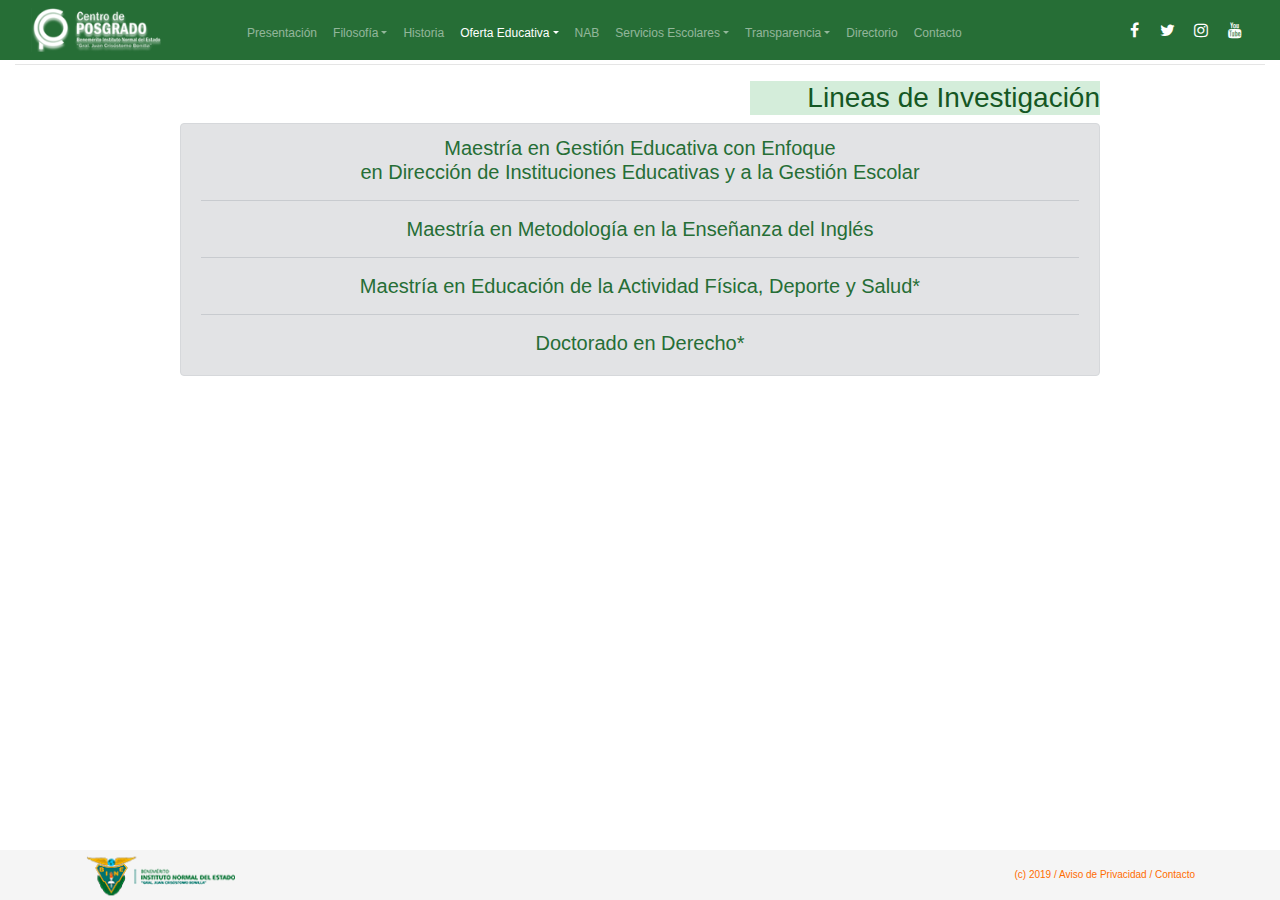
<file: sitio/lineasinvestigacion.html>
<!DOCTYPE html>
<html lang="es">

<head>
    <meta charset="utf-8">
    <meta name="viewport" content="width=device-width, initial-scale=1">
    <title>Benemérito Instituto Normal del Estado</title>
    <link href="assets/css/bootstrap.min.css" rel="stylesheet">
    <link href="assets/css/estilos_bine.css" rel="stylesheet">
    <link rel="stylesheet" href="https://cdnjs.cloudflare.com/ajax/libs/font-awesome/4.7.0/css/font-awesome.min.css">
    <script src="assets/js/jquery-3.3.1.min.js"></script>
    <script src="assets/js/bootstrap.min.js"></script>
</head>


<body>
    <!-- NAVBAR-->
    <div class="container-fluid">
        <div class="row">
            <nav class="navbar nav-fill navbar-dark navbar-expand-md fixed-top col-xs-12 col-sm-12 col-md-12 col-lg-12" style="background-color: #266E36;">
                <!--div class="col-1"></div-->
                <div class="col-lg-2 col-md-2 col-sm-3 col-3 navbar-left">
                    <a href="#"><img src="assets/img/logo-sm-w.png" alt="Posgrados BINE" width="130px"></a>
                </div>

                <div class="col-lg-8 col-md-8 col-sm-6 col-6 text-center">
                    <!--a class="navbar-brand" href="#">Posgrados BINE</a-->
                    <button class="navbar-toggler" type="button" data-toggle="collapse" data-target="#navbarCollapse" aria-controls="navbarCollapse" aria-expanded="false" aria-label="Toggle navigation">
								  <span class="navbar-toggler-icon"></span>
								</button>
                    <div class="collapse navbar-collapse" id="navbarCollapse">
                        <ul class="navbar-nav mr-auto">
                            <li> <a class="text-center nav-link " href="./index.html">Presentación</a> </li>
                            <li class="dropdown">
                                <a class="text-center dropdown-toggle nav-link" data-toggle="dropdown" role="button" href="#">Filosofía</a>
                                <ul class="dropdown-menu">
                                    <li><a class="text-center " href="./objetivos.html">Objetivos</a></li>
                                    <li><a class="text-center " href="./politicascalidad.html">Políticas de Calidad</a></li>
                                </ul>
                            </li>
                            <li> <a class="text-center nav-link" href="./historia.html">Historia</a> </li>
                            <li class="dropdown">
                                <a class="text-center dropdown-toggle nav-link active" data-toggle="dropdown" role="button" href="#">Oferta Educativa</a>
                                <ul class="dropdown-menu">
                                    <li><a class="text-center " href="./programasacademicos.html">Programas Académicos</a></li>
                                    <li><a class="text-center " href="#">Líneas de Investigación</a></li>
                                </ul>
                            </li>
                            <li> <a class="text-center nav-link" href="./nab.html">NAB</a> </li>
                            <li class="dropdown">
                                <a class="text-center dropdown-toggle nav-link" data-toggle="dropdown" role="button" href="#">Servicios Escolares</a>
                                <ul class="dropdown-menu">
                                    <li><a class="text-center " href="./calendario.html">Calendario</a></li>
                                </ul>
                            </li>
                            <li class="dropdown">
                                <a class="text-center dropdown-toggle nav-link " data-toggle="dropdown" role="button" href="#">Transparencia</a>
                                <ul class="dropdown-menu">
                                    <li><a class="text-center " href="./avisodeprivacidad.html">Aviso de Privacidad</a></li>
                                    <li><a class="text-center " href="./declaraciondederechos.html">Declaración de Derechos</a></li>
                                </ul>
                            </li>
                            <li> <a class="text-center nav-link" href="./directorio.html">Directorio</a> </li>
                            <li> <a class="text_center nav-link" href="./contacto.html">Contacto</a> </li>
                        </ul>
                    </div>
                </div>
                <div class=" col-lg-2 col-md-2 col-sm-3 col-3 text-right">
                    <a href="#" class="fa fa-facebook"></a>
                    <a href="#" class="fa fa-twitter"></a>
                    <a href="#" class="fa fa-instagram"></a>
                    <a href="#" class="fa fa-youtube"></a>
                </div>
            </nav>
        </div>
        <hr>
    </div>
    <!-- NAVBAR -->


    <!-- caja vacia-->
    <!--div id="caja" class="col-lg-12"></div-->

    <!-- INVESTIGACION EN LINEAS-->
    <div class="container">
        <div class="row">
            <div class="col-7"></div>
            <div class="col-4">
                <h3 class="encabezado-historia alert-success">Lineas de Investigación</h3>
            </div>
            <div class="col-1"></div>
        </div>
        <div class="row">
            <div class="col-1"></div>
            <div class="col-xs-10 col-sm-10 col-md-10 col-lg-10">
                <div class="alert alert-secondary">
                    <div class="panel-group">
                        <div class="panel panel-default">
                            <div class="panel-heading">
                                <h5 class="text-center">
                                    <a class="titcolapso" data-toggle="collapse" href="#collapse1">Maestría en Gestión Educativa con Enfoque <br> en Dirección de Instituciones Educativas y a la Gestión Escolar</a>
                                </h5>
                            </div>
                            <div id="collapse1" class="panel-collapse collapse">
                                <div class="panel-body">
                                    <ul>
                                        <li>Gestión educativa; transformación de la estructura organizacional y trabajo colaborativo</li>
                                        <li>Proyectos estratégicos, de intervención pedagógica, elementos de la Organización Escolar y la Calidad de la Educación</li>
                                        <li>Evaluación de la Gestión en los Centros Educativos y sus Gestores</li>
                                        <li>Las Políticas Públicas Educativas, papel de la Democracia en los actores educativos</li>
                                    </ul>
                                </div>
                            </div>
                        </div>
                        <hr>
                        <div class="panel panel-default">
                            <div class="panel-heading">
                                <h5 class="text-center">
                                    <a class="titcolapso" data-toggle="collapse" href="#collapse2">Maestría en Metodología en la Enseñanza del Inglés</a>
                                </h5>
                            </div>
                            <div id="collapse2" class="panel-collapse collapse">
                                <div class="panel-body">
                                    <ul>
                                        <li>Proceso Metodológico, la enseñanza del inglés y su Aprendizaje</li>
                                        <li>Análisis de la Práctica Docente y la Superación Profesional</li>
                                        <li>Uso de la Tecnología, la Innovación en la Enseñanza del Inglés</li>
                                    </ul>
                                </div>
                            </div>
                        </div>
                        <hr>
                        <div class="panel panel-default">
                            <div class="panel-heading">
                                <h5 class="text-center">
                                    <a class="titcolapso" data-toggle="collapse" href="#collapse4">Maestría en Educación de la Actividad Física, Deporte y Salud*</a>
                                </h5>
                            </div>
                            <div id="collapse4" class="panel-collapse collapse">
                                <div class="panel-body">
                                    <ul>
                                        <li>La Enseñanza de la Educación Física, Deporte y Recreación en Educación Obligatoria, la población adulta y grupo especiales</li>
                                        <li>Políticas Públicas de Educación Física en comunidades rurales y la educación multicultural</li>
                                        <li>La Investigación Educativa análisis y estructuración de la práctica docente</li>
                                        <li>La Educación Física y la Prevención de alteraciones alimenticias, enfoque salutogénico, cultura de hábitos de la salud</li>
                                        <li>* En proceso de diseño</li>
                                    </ul>
                                </div>
                            </div>
                        </div>
                        <hr>
                        <div class="panel panel-default">
                            <div class="panel-heading">
                                <h5 class="text-center">
                                    <a class="titcolapso" data-toggle="collapse" href="#collapse3">Doctorado en Derecho*</a>
                                </h5>
                            </div>
                            <div id="collapse3" class="panel-collapse collapse">
                                <div class="panel-body">
                                    <ul>
                                        <li>* En proceso de diseño</li>
                                    </ul>
                                </div>
                            </div>
                        </div>
                    </div>
                </div>
            </div>
            <div class="col-1"></div>
        </div>
        <!--hr-->
    </div>



    <!-- FOOTER-->
    <footer class="footer">
        <!-- Footer Links -->
        <div class="container">
            <!-- Grid row -->
            <div class="row">
                <!-- Grid column -->
                <div class="col-5">
                    <!-- Content -->
                    <a href="#"><img src="assets/img/logobine-pie.png" alt="Benemérito Instituto Normal de Estado gJCB" width="150px"></a>
                </div>
                <div class="col-7 foo-l">
                    <!-- Links -->
                    <a href="#!">(c) 2019</a> <span> / </span><a href="./avisodeprivacidad.html">Aviso de Privacidad</a><span> / </span> <a href="./contacto.html">Contacto</a>
                </div>
            </div>
        </div>
    </footer>
    <!-- termina FOOTER-->
</body>

</html>
</file>
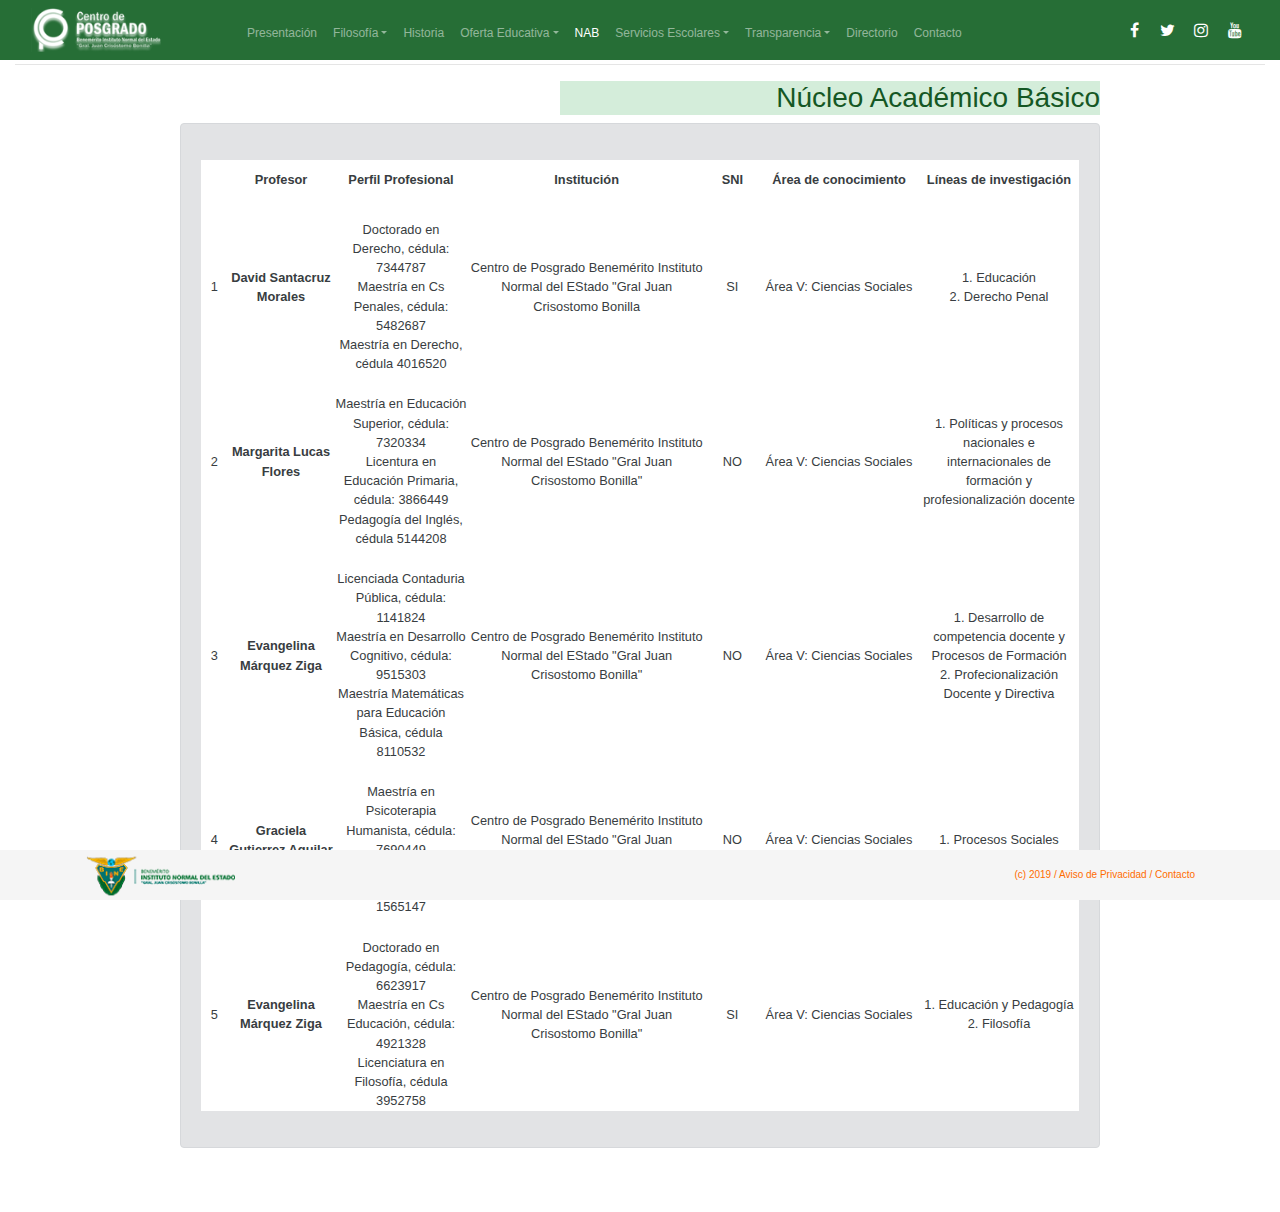
<file: sitio/nab.html>
<!DOCTYPE html>
<html lang="es">

<head>
    <meta charset="utf-8">
    <meta name="viewport" content="width=device-width, initial-scale=1">
    <title>Benemérito Instituto Normal del Estado</title>
    <link href="assets/css/bootstrap.min.css" rel="stylesheet">
    <link href="assets/css/estilos_bine.css" rel="stylesheet">
    <link rel="stylesheet" href="https://cdnjs.cloudflare.com/ajax/libs/font-awesome/4.7.0/css/font-awesome.min.css">
    <script src="assets/js/jquery-3.3.1.min.js"></script>
    <script src="assets/js/bootstrap.min.js"></script>
</head>


<body>
    <!-- NAVBAR-->
    <div class="container-fluid">
        <div class="row">
            <nav class="navbar nav-fill navbar-dark navbar-expand-md fixed-top col-xs-12 col-sm-12 col-md-12 col-lg-12" style="background-color: #266E36;">
                <!--div class="col-1"></div-->
                <div class="col-lg-2 col-md-2 col-sm-3 col-3 navbar-left">
                    <a href="#"><img src="assets/img/logo-sm-w.png" alt="Posgrados BINE" width="130px"></a>
                </div>

                <div class="col-lg-8 col-md-8 col-sm-6 col-6 text-center">
                    <!--a class="navbar-brand" href="#">Posgrados BINE</a-->
                    <button class="navbar-toggler" type="button" data-toggle="collapse" data-target="#navbarCollapse" aria-controls="navbarCollapse" aria-expanded="false" aria-label="Toggle navigation">
								  <span class="navbar-toggler-icon"></span>
								</button>
                    <div class="collapse navbar-collapse" id="navbarCollapse">
                        <ul class="navbar-nav mr-auto">
                            <li> <a class="text-center nav-link " href="./index.html">Presentación</a> </li>
                            <li class="dropdown">
                                <a class="text-center dropdown-toggle nav-link" data-toggle="dropdown" role="button" href="#">Filosofía</a>
                                <ul class="dropdown-menu">
                                    <li><a class="text-center " href="./objetivos.html">Objetivos</a></li>
                                    <li><a class="text-center " href="./politicascalidad.html">Políticas de Calidad</a></li>
                                </ul>
                            </li>
                            <li> <a class="text-center nav-link" href="./historia.html">Historia</a> </li>
                            <li class="dropdown">
                                <a class="text-center dropdown-toggle nav-link" data-toggle="dropdown" role="button" href="#">Oferta Educativa</a>
                                <ul class="dropdown-menu">
                                    <li><a class="text-center " href="./programasacademicos.html">Programas Académicos</a></li>
                                    <li><a class="text-center " href="./lineasinvestigacion.html">Líneas de Investigación</a></li>
                                </ul>
                            </li>
                            <li> <a class="text-center nav-link active" href="#">NAB</a> </li>
                            <li class="dropdown">
                                <a class="text-center dropdown-toggle nav-link" data-toggle="dropdown" role="button" href="#">Servicios Escolares</a>
                                <ul class="dropdown-menu">
                                    <li><a class="text-center " href="./calendario.html">Calendario</a></li>
                                </ul>
                            </li>
                            <li class="dropdown">
                                <a class="text-center dropdown-toggle nav-link " data-toggle="dropdown" role="button" href="#">Transparencia</a>
                                <ul class="dropdown-menu">
                                    <li><a class="text-center " href="./avisodeprivacidad.html">Aviso de Privacidad</a></li>
                                    <li><a class="text-center " href="./declaraciondederechos.html">Declaración de Derechos</a></li>
                                </ul>
                            </li>
                            <li> <a class="text-center nav-link" href="./directorio.html">Directorio</a> </li>
                            <li> <a class="text_center nav-link" href="./contacto.html">Contacto</a> </li>
                        </ul>
                    </div>
                </div>
                <div class=" col-lg-2 col-md-2 col-sm-3 col-3 text-right">
                    <a href="#" class="fa fa-facebook"></a>
                    <a href="#" class="fa fa-twitter"></a>
                    <a href="#" class="fa fa-instagram"></a>
                    <a href="#" class="fa fa-youtube"></a>
                </div>
            </nav>
        </div>
        <hr>
    </div>
    <!-- NAVBAR -->


    <!-- caja vacia-->
    <!--div id="caja" class="col-lg-12"></div-->

    <!-- NAB-->
    <div class="container">
        <div class="row">
            <div class="col-5"></div>
            <div class="col-6">
                <h3 class="encabezado-historia alert-success">Núcleo Académico Básico</h3>
            </div>
            <div class="col-1"></div>
        </div>
        <div class="row">
            <div class="col-1"></div>
            <div class="col-xs-10 col-sm-10 col-md-10 col-lg-10">
                <div class="alert alert-secondary">
                    <br>
                    <small class="text-center">

<!-- est es una tabla prestada de la universidad de guadalajara -->
<div class="field-item even" property="content:encoded">
<table style="border-collapse:collapse; border:none; width:100%" cellspacing="0">
    <tbody>
    <tr>
        <td style="background-color:#fff; height:30.0pt; text-align:center; vertical-align:middle; white-space:normal; width:20pt"></td>
        <td style="background-color:#fff; height:30.0pt; text-align:center; vertical-align:middle; white-space:normal; width:80pt"><strong>Profesor</strong></td>
        <td style="background-color:#fff; height:30.0pt; text-align:center; vertical-align:middle; white-space:normal; width:100pt"><strong>Perfil Profesional</strong></td>
        <td style="background-color:#fff; height:30.0pt; text-align:center; vertical-align:middle; white-space:normal; width:80"><strong>Institución</strong></td>
        <td style="background-color:#fff; height:30.0pt; text-align:center; vertical-align:middle; white-space:normal; width:40pt"><strong>SNI</strong></td>
        <td style="background-color:#fff; height:30.0pt; text-align:center; vertical-align:middle; white-space:normal; width:120pt"><strong>Área de conocimiento</strong></td>
        <td style="background-color:#fff; height:30.0pt; text-align:center; vertical-align:middle; white-space:normal; width:120pt"><strong>Líneas de investigación</strong></td>
    </tr>
    <tr>
        <td style="background-color:#fff; height:30.0pt; text-align:center; vertical-align:middle; white-space:normal; width:20pt">1</td>
        <td style="background-color:#fff; height:30.0pt; text-align:center; vertical-align:middle; white-space:normal; width:80pt"><strong>David Santacruz Morales</strong></td>
        <td style="background-color:#fff; height:30.0pt; text-align:center; vertical-align:middle; white-space:normal; width:100pt"><br>Doctorado en Derecho, cédula: 7344787<br>Maestría en Cs Penales, cédula: 5482687 <br> Maestría en Derecho, cédula 4016520<br></td>
        <td style="background-color:#fff; height:30.0pt; text-align:center; vertical-align:middle; white-space:normal; width:80">Centro de Posgrado Benemérito Instituto Normal del EStado "Gral Juan Crisostomo Bonilla</td>
        <td style="background-color:#fff; height:30.0pt; text-align:center; vertical-align:middle; white-space:normal; width:40pt">SI</td>
        <td style="background-color:#fff; height:30.0pt; text-align:center; vertical-align:middle; white-space:normal; width:120pt">Área V: Ciencias Sociales</td>
        <td style="background-color:#fff; height:30.0pt; text-align:center; vertical-align:middle; white-space:normal; width:120pt">1. Educación <br> 2. Derecho Penal</td>
    </tr>
    <tr>
        <td style="background-color:#fff; height:30.0pt; text-align:center; vertical-align:middle; white-space:normal; width:20pt">2</td>
        <td style="background-color:#fff; height:30.0pt; text-align:center; vertical-align:middle; white-space:normal; width:80pt"><strong>Margarita Lucas Flores</strong></td>
        <td style="background-color:#fff; height:30.0pt; text-align:center; vertical-align:middle; white-space:normal; width:100pt"><br>Maestría en Educación Superior, cédula: 7320334<br>Licentura en Educación Primaria, cédula: 3866449 <br> Pedagogía del Inglés, cédula 5144208<br></td>
        <td style="background-color:#fff; height:30.0pt; text-align:center; vertical-align:middle; white-space:normal; width:80">Centro de Posgrado Benemérito Instituto Normal del EStado "Gral Juan Crisostomo Bonilla"</td>
        <td style="background-color:#fff; height:30.0pt; text-align:center; vertical-align:middle; white-space:normal; width:40pt">NO</td>
        <td style="background-color:#fff; height:30.0pt; text-align:center; vertical-align:middle; white-space:normal; width:120pt">Área V: Ciencias Sociales</td>
        <td style="background-color:#fff; height:30.0pt; text-align:center; vertical-align:middle; white-space:normal; width:120pt">1. Políticas y procesos nacionales e internacionales de formación y profesionalización docente</td>
    </tr>
    <tr>
        <td style="background-color:#fff; height:30.0pt; text-align:center; vertical-align:middle; white-space:normal; width:20pt">3</td>
        <td style="background-color:#fff; height:30.0pt; text-align:center; vertical-align:middle; white-space:normal; width:80pt"><strong>Evangelina Márquez Ziga</strong></td>
        <td style="background-color:#fff; height:30.0pt; text-align:center; vertical-align:middle; white-space:normal; width:100pt"><br>Licenciada Contaduria Pública, cédula: 1141824<br>Maestría en Desarrollo Cognitivo, cédula: 9515303<br> Maestría Matemáticas para Educación Básica, cédula 8110532<br></td>
        <td style="background-color:#fff; height:30.0pt; text-align:center; vertical-align:middle; white-space:normal; width:80">Centro de Posgrado Benemérito Instituto Normal del EStado "Gral Juan Crisostomo Bonilla"</td>
        <td style="background-color:#fff; height:30.0pt; text-align:center; vertical-align:middle; white-space:normal; width:40pt">NO</td>
        <td style="background-color:#fff; height:30.0pt; text-align:center; vertical-align:middle; white-space:normal; width:120pt">Área V: Ciencias Sociales</td>
        <td style="background-color:#fff; height:30.0pt; text-align:center; vertical-align:middle; white-space:normal; width:120pt">1. Desarrollo de competencia docente y Procesos de Formación <br> 2. Profecionalización Docente y Directiva</td>
    </tr>
    <tr>
        <td style="background-color:#fff; height:30.0pt; text-align:center; vertical-align:middle; white-space:normal; width:20pt">4</td>
        <td style="background-color:#fff; height:30.0pt; text-align:center; vertical-align:middle; white-space:normal; width:80pt"><strong>Graciela Gutierrez Aguilar</strong></td>
        <td style="background-color:#fff; height:30.0pt; text-align:center; vertical-align:middle; white-space:normal; width:100pt"><br>Maestría en Psicoterapia Humanista, cédula: 7690449<br>Licenciatura en Psicología, cédula: 1565147<br></td>
        <td style="background-color:#fff; height:30.0pt; text-align:center; vertical-align:middle; white-space:normal; width:80">Centro de Posgrado Benemérito Instituto Normal del EStado "Gral Juan Crisostomo Bonilla"</td>
        <td style="background-color:#fff; height:30.0pt; text-align:center; vertical-align:middle; white-space:normal; width:40pt">NO</td>
        <td style="background-color:#fff; height:30.0pt; text-align:center; vertical-align:middle; white-space:normal; width:120pt">Área V: Ciencias Sociales</td>
        <td style="background-color:#fff; height:30.0pt; text-align:center; vertical-align:middle; white-space:normal; width:120pt">1. Procesos Sociales</td>
    </tr>
    <tr>
        <td style="background-color:#fff; height:30.0pt; text-align:center; vertical-align:middle; white-space:normal; width:20pt">5</td>
        <td style="background-color:#fff; height:30.0pt; text-align:center; vertical-align:middle; white-space:normal; width:80pt"><strong>Evangelina Márquez Ziga</strong></td>
        <td style="background-color:#fff; height:30.0pt; text-align:center; vertical-align:middle; white-space:normal; width:100pt"><br>Doctorado en Pedagogía, cédula: 6623917<br>Maestría en Cs Educación, cédula: 4921328<br> Licenciatura en Filosofía, cédula 3952758<br> </td>
        <td style="background-color:#fff; height:30.0pt; text-align:center; vertical-align:middle; white-space:normal; width:80">Centro de Posgrado Benemérito Instituto Normal del EStado "Gral Juan Crisostomo Bonilla"</td>
        <td style="background-color:#fff; height:30.0pt; text-align:center; vertical-align:middle; white-space:normal; width:40pt">SI</td>
        <td style="background-color:#fff; height:30.0pt; text-align:center; vertical-align:middle; white-space:normal; width:120pt">Área V: Ciencias Sociales</td>
        <td style="background-color:#fff; height:30.0pt; text-align:center; vertical-align:middle; white-space:normal; width:120pt">1. Educación y Pedagogía <br> 2. Filosofía</td>
    </tr>
    </tbody>
</table>
<!--p>&nbsp;</p-->
</div>
<!-- fin de la  tabla prestada de la universidad de guadalajara -->


                    </small>
                    <br>
                </div>
            </div>
            <div class="col-1"></div>
        </div>
        <!--hr-->
    </div>



    <!-- FOOTER-->
    <footer class="footer">
        <!-- Footer Links -->
        <div class="container">
            <!-- Grid row -->
            <div class="row">
                <!-- Grid column -->
                <div class="col-5">
                    <!-- Content -->
                    <a href="#"><img src="assets/img/logobine-pie.png" alt="Benemérito Instituto Normal de Estado gJCB" width="150px"></a>
                </div>
                <div class="col-7 foo-l">
                    <!-- Links -->
                    <a href="#!">(c) 2019</a> <span> / </span><a href="./avisodeprivacidad.html">Aviso de Privacidad</a><span> / </span> <a href="./contacto.html">Contacto</a>
                </div>
            </div>
        </div>
    </footer>
    <!-- termina FOOTER-->
</body>

</html>
</file>
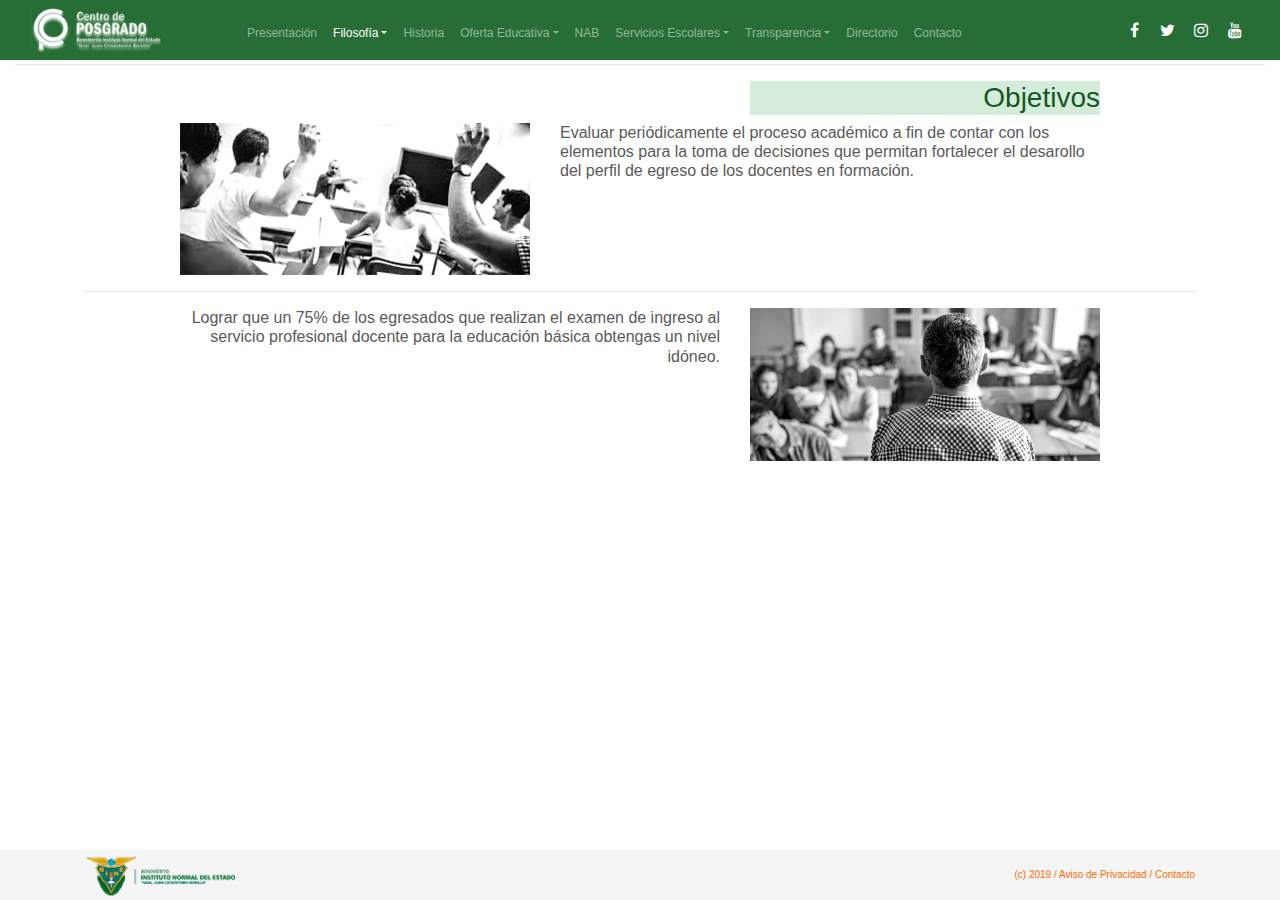
<file: sitio/objetivos.html>
<!DOCTYPE html>
<html lang="es">

<head>
    <meta charset="utf-8">
    <meta name="viewport" content="width=device-width, initial-scale=1">
    <title>Benemérito Instituto Normal del Estado</title>
    <link href="assets/css/bootstrap.min.css" rel="stylesheet">
    <link href="assets/css/estilos_bine.css" rel="stylesheet">
    <link rel="stylesheet" href="https://cdnjs.cloudflare.com/ajax/libs/font-awesome/4.7.0/css/font-awesome.min.css">
    <script src="assets/js/jquery-3.3.1.min.js"></script>
    <script src="assets/js/bootstrap.min.js"></script>
</head>


<body>
    <!-- NAVBAR-->
    <div class="container-fluid">
        <div class="row">
            <nav class="navbar nav-fill navbar-dark navbar-expand-md fixed-top col-xs-12 col-sm-12 col-md-12 col-lg-12" style="background-color: #266E36;">
                <!--div class="col-1"></div-->
                <div class="col-lg-2 col-md-2 col-sm-3 col-3 navbar-left">
                    <a href="#"><img src="assets/img/logo-sm-w.png" alt="Posgrados BINE" width="130px"></a>
                </div>

                <div class="col-lg-8 col-md-8 col-sm-6 col-6 text-center">
                    <!--a class="navbar-brand" href="#">Posgrados BINE</a-->
                    <button class="navbar-toggler" type="button" data-toggle="collapse" data-target="#navbarCollapse" aria-controls="navbarCollapse" aria-expanded="false" aria-label="Toggle navigation">
								  <span class="navbar-toggler-icon"></span>
								</button>
                    <div class="collapse navbar-collapse" id="navbarCollapse">
                        <ul class="navbar-nav mr-auto">
                            <li> <a class="text-center nav-link" href="index.html">Presentación</a> </li>
                            <li class="dropdown">
                                <a class="text-center dropdown-toggle nav-link active" data-toggle="dropdown" role="button" href="#">Filosofía</a>
                                <ul class="dropdown-menu">
                                    <li><a class="text-center " href="#">Objetivos</a></li>
                                    <li><a class="text-center " href="./politicascalidad.html">Políticas de Calidad</a></li>
                                </ul>
                            </li>
                            <li> <a class="text-center nav-link" href="./historia.html">Historia</a> </li>
                            <li class="dropdown">
                                <a class="text-center dropdown-toggle nav-link" data-toggle="dropdown" role="button" href="#">Oferta Educativa</a>
                                <ul class="dropdown-menu">
                                    <li><a class="text-center " href="./programasacademicos.html">Programas Académicos</a></li>
                                    <li><a class="text-center " href="./lineasinvestigacion.html">Líneas de Investigación</a></li>
                                </ul>
                            </li>
                            <li> <a class="text-center nav-link" href="./nab.html">NAB</a> </li>
                            <li class="dropdown">
                                <a class="text-center dropdown-toggle nav-link" data-toggle="dropdown" role="button" href="#">Servicios Escolares</a>
                                <ul class="dropdown-menu">
                                    <li><a class="text-center " href="./calendario.html">Calendario</a></li>
                                </ul>
                            </li>
                            <li class="dropdown">
                                <a class="text-center dropdown-toggle nav-link" data-toggle="dropdown" role="button" href="#">Transparencia</a>
                                <ul class="dropdown-menu">
                                    <li><a class="text-center " href="./avisodeprivacidad.html">Aviso de Privacidad</a></li>
                                    <li><a class="text-center " href="./declaraciondederechos.html">Declaración de Derechos</a></li>
                                </ul>
                            </li>
                            <li> <a class="text-center nav-link" href="./directorio.html">Directorio</a> </li>
                            <li> <a class="text_center nav-link" href="./contacto.html">Contacto</a> </li>
                        </ul>
                    </div>
                </div>
                <div class=" col-lg-2 col-md-2 col-sm-3 col-3 text-right">
                    <a href="#" class="fa fa-facebook"></a>
                    <a href="#" class="fa fa-twitter"></a>
                    <a href="#" class="fa fa-instagram"></a>
                    <a href="#" class="fa fa-youtube"></a>
                </div>
            </nav>
        </div>
        <hr>
    </div>
    <!-- NAVBAR -->


    <!-- caja vacia-->
    <!--div id="caja" class="col-lg-12"></div-->



    <!-- POLITICAS-->
    <div class="container">
        <!--hr-->
        <div class="row">
            <div class="col-7"></div>
            <div class="col-4">
                <h3 class="encabezado-historia alert-success">Objetivos</h3>
            </div>
            <div class="col-1"></div>
        </div>
        <div class="row">
            <div class="col-1"></div>
            <div class="col-4">
                <img class=" center-block historia-block " src="assets/img/objetivos/objetivos01.png" width="300px" alt="hospicio">
            </div>
            <div class="col-6">
                <h6 class="text-left">Evaluar periódicamente el proceso académico a fin de contar con los elementos para la toma de decisiones que permitan fortalecer el desarollo del perfil de egreso de los docentes en formación.</h6>
            </div>
            <div class="col-1"></div>
        </div>
        <hr>
        <div class="row">
            <div class="col-1"></div>
            <div class="col-6">
                <h6 class="text-right">Lograr que un 75% de los egresados que realizan el examen de ingreso al servicio profesional docente para la educación básica obtengas un nivel idóneo.</h6>
            </div>
            <div class="col-4 img-top">
                <img class="center-block historia-block " src="assets/img/objetivos/objetivos02.png" width="300px" alt="hospicio">
            </div>
            <div class="col-1"></div>
        </div>
        <!--hr-->
    </div>




    <!-- FOOTER-->
    <footer class="footer">
        <!-- Footer Links -->
        <div class="container">
            <!-- Grid row -->
            <div class="row">
                <!-- Grid column -->
                <div class="col-5">
                    <!-- Content -->
                    <a href="#"><img src="assets/img/logobine-pie.png" alt="Benemérito Instituto Normal de Estado gJCB" width="150px"></a>
                </div>
                <div class="col-7 foo-l">
                    <!-- Links -->
                    <a href="#!">(c) 2019</a> <span> / </span><a href="./avisodeprivacidad.html">Aviso de Privacidad</a><span> / </span> <a href="./contacto.html">Contacto</a>
                </div>
            </div>
        </div>
    </footer>
    <!-- termina FOOTER-->
</body>

</html>
</file>
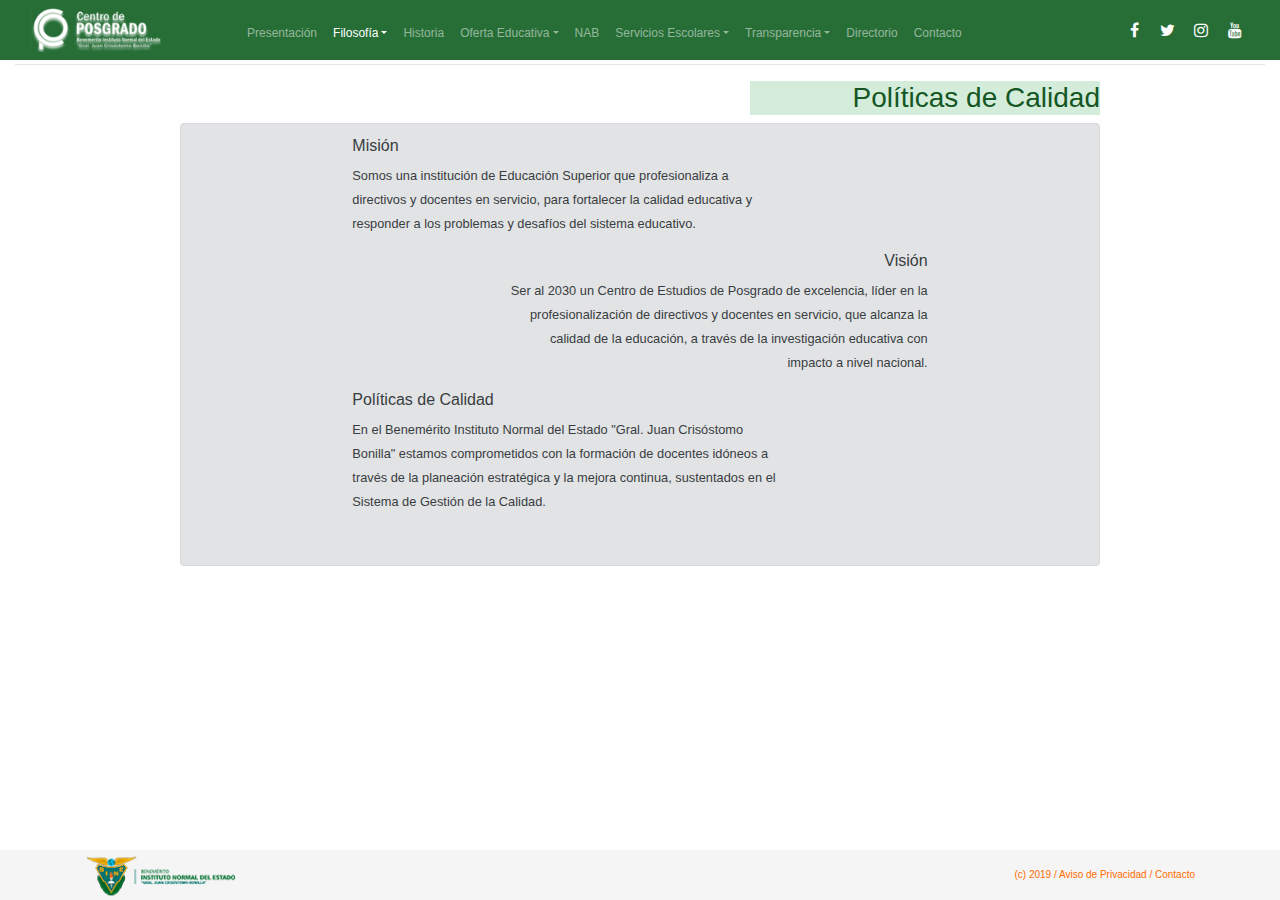
<file: sitio/politicascalidad.html>
<!DOCTYPE html>
<html lang="es">

<head>
    <meta charset="utf-8">
    <meta name="viewport" content="width=device-width, initial-scale=1">
    <title>Benemérito Instituto Normal del Estado</title>
    <link href="assets/css/bootstrap.min.css" rel="stylesheet">
    <link href="assets/css/estilos_bine.css" rel="stylesheet">
    <link rel="stylesheet" href="https://cdnjs.cloudflare.com/ajax/libs/font-awesome/4.7.0/css/font-awesome.min.css">
    <script src="assets/js/jquery-3.3.1.min.js"></script>
    <script src="assets/js/bootstrap.min.js"></script>
</head>


<body>
    <!-- NAVBAR-->
    <div class="container-fluid">
        <div class="row">
            <nav class="navbar nav-fill navbar-dark navbar-expand-md fixed-top col-xs-12 col-sm-12 col-md-12 col-lg-12" style="background-color: #266E36;">
                <!--div class="col-1"></div-->
                <div class="col-lg-2 col-md-2 col-sm-3 col-3 navbar-left">
                    <a href="#"><img src="assets/img/logo-sm-w.png" alt="Posgrados BINE" width="130px"></a>
                </div>

                <div class="col-lg-8 col-md-8 col-sm-6 col-6 text-center">
                    <!--a class="navbar-brand" href="#">Posgrados BINE</a-->
                    <button class="navbar-toggler" type="button" data-toggle="collapse" data-target="#navbarCollapse" aria-controls="navbarCollapse" aria-expanded="false" aria-label="Toggle navigation">
								  <span class="navbar-toggler-icon"></span>
								</button>
                    <div class="collapse navbar-collapse" id="navbarCollapse">
                        <ul class="navbar-nav mr-auto">
                            <li> <a class="text-center nav-link" href="index.html">Presentación</a> </li>
                            <li class="dropdown">
                                <a class="text-center dropdown-toggle nav-link active" data-toggle="dropdown" role="button" href="#">Filosofía</a>
                                <ul class="dropdown-menu">
                                    <li><a class="text-center " href="./objetivos.html">Objetivos</a></li>
                                    <li><a class="text-center " href="#">Políticas de Calidad</a></li>
                                </ul>
                            </li>
                            <li> <a class="text-center nav-link" href="./historia.html">Historia</a> </li>
                            <li class="dropdown">
                                <a class="text-center dropdown-toggle nav-link" data-toggle="dropdown" role="button" href="#">Oferta Educativa</a>
                                <ul class="dropdown-menu">
                                    <li><a class="text-center " href="./programasacademicos.html">Programas Académicos</a></li>
                                    <li><a class="text-center " href="./lineasinvestigacion.html">Líneas de Investigación</a></li>
                                </ul>
                            </li>
                            <li> <a class="text-center nav-link" href="./nab.html">NAB</a> </li>
                            <li class="dropdown">
                                <a class="text-center dropdown-toggle nav-link" data-toggle="dropdown" role="button" href="#">Servicios Escolares</a>
                                <ul class="dropdown-menu">
                                    <li><a class="text-center " href="./calendario.html">Calendario</a></li>
                                </ul>
                            </li>
                            <li class="dropdown">
                                <a class="text-center dropdown-toggle nav-link" data-toggle="dropdown" role="button" href="#">Transparencia</a>
                                <ul class="dropdown-menu">
                                    <li><a class="text-center " href="./avisodeprivacidad.html">Aviso de Privacidad</a></li>
                                    <li><a class="text-center " href="./declaraciondederechos.html">Declaración de Derechos</a></li>
                                </ul>
                            </li>
                            <li> <a class="text-center nav-link" href="./directorio.html">Directorio</a> </li>
                            <li> <a class="text_center nav-link" href="./contacto.html">Contacto</a> </li>
                        </ul>
                    </div>
                </div>
                <div class=" col-lg-2 col-md-2 col-sm-3 col-3 text-right">
                    <a href="#" class="fa fa-facebook"></a>
                    <a href="#" class="fa fa-twitter"></a>
                    <a href="#" class="fa fa-instagram"></a>
                    <a href="#" class="fa fa-youtube"></a>
                </div>
            </nav>
        </div>
        <hr>
    </div>
    <!-- NAVBAR -->


    <!-- caja vacia-->
    <!--div id="caja" class="col-lg-12"></div-->



    <!-- POLITICAS-->
    <div class="container">
        <!--hr-->
        <div class="row">
            <div class="col-7"></div>
            <div class="col-4">
                <h3 class="encabezado-historia alert-success">Políticas de Calidad</h3>
            </div>
            <div class="col-1"></div>
        </div>
        <div class="row">
            <div class="col-1"></div>
            <div class="col-xs-10 col-sm-10 col-md-10 col-lg-10">
                <div class="alert alert-secondary">
                    <div class="row">
                        <div class="col-2"></div>
                        <div class="col-6">
                            <h6> Misión </h6>
                            <p class="text-left "><small>
                                Somos una institución de Educación Superior que profesionaliza a directivos y docentes en servicio, para fortalecer la calidad educativa y responder a los problemas y desafíos del sistema educativo.
                            </small></p>
                        </div>
                        <div class="col-4"></div>
                    </div>
                    <div class="row">
                        <div class="col-4"></div>
                        <div class="col-6">
                            <h6 class="text-right">Visión </h6>
                            <p class="text-right "><small>
                                Ser al 2030 un Centro de Estudios de Posgrado de excelencia, líder en la profesionalización de directivos y docentes en servicio, que alcanza la calidad de la educación, a través de la investigación educativa con impacto a nivel nacional.
                            </small></p>
                        </div>
                        <div class="col-4"></div>
                    </div>
                    <div class="row">
                        <div class="col-2"></div>
                        <div class="col-6">
                            <h6> Políticas de Calidad </h6>
                            <p class="text-left "><small>
                                En el Benemérito Instituto Normal del Estado "Gral. Juan Crisóstomo Bonilla" estamos comprometidos con la formación de docentes idóneos a través de la planeación estratégica y la mejora continua, sustentados en el Sistema de  Gestión de la Calidad.
                            </small></p>
                            <br>
                        </div>
                        <div class="col-4"></div>
                    </div>
                </div>
            </div>
            <div class="col-1"></div>
        </div>
        <!--hr-->
    </div>




    <!-- FOOTER-->
    <footer class="footer">
        <!-- Footer Links -->
        <div class="container">
            <!-- Grid row -->
            <div class="row">
                <!-- Grid column -->
                <div class="col-5">
                    <!-- Content -->
                    <a href="#"><img src="assets/img/logobine-pie.png" alt="Benemérito Instituto Normal de Estado gJCB" width="150px"></a>
                </div>
                <div class="col-7 foo-l">
                    <!-- Links -->
                    <a href="#!">(c) 2019</a> <span> / </span><a href="./avisodeprivacidad.html">Aviso de Privacidad</a><span> / </span> <a href="./contacto.html">Contacto</a>
                </div>
            </div>
        </div>
    </footer>
    <!-- termina FOOTER-->
</body>

</html>
</file>
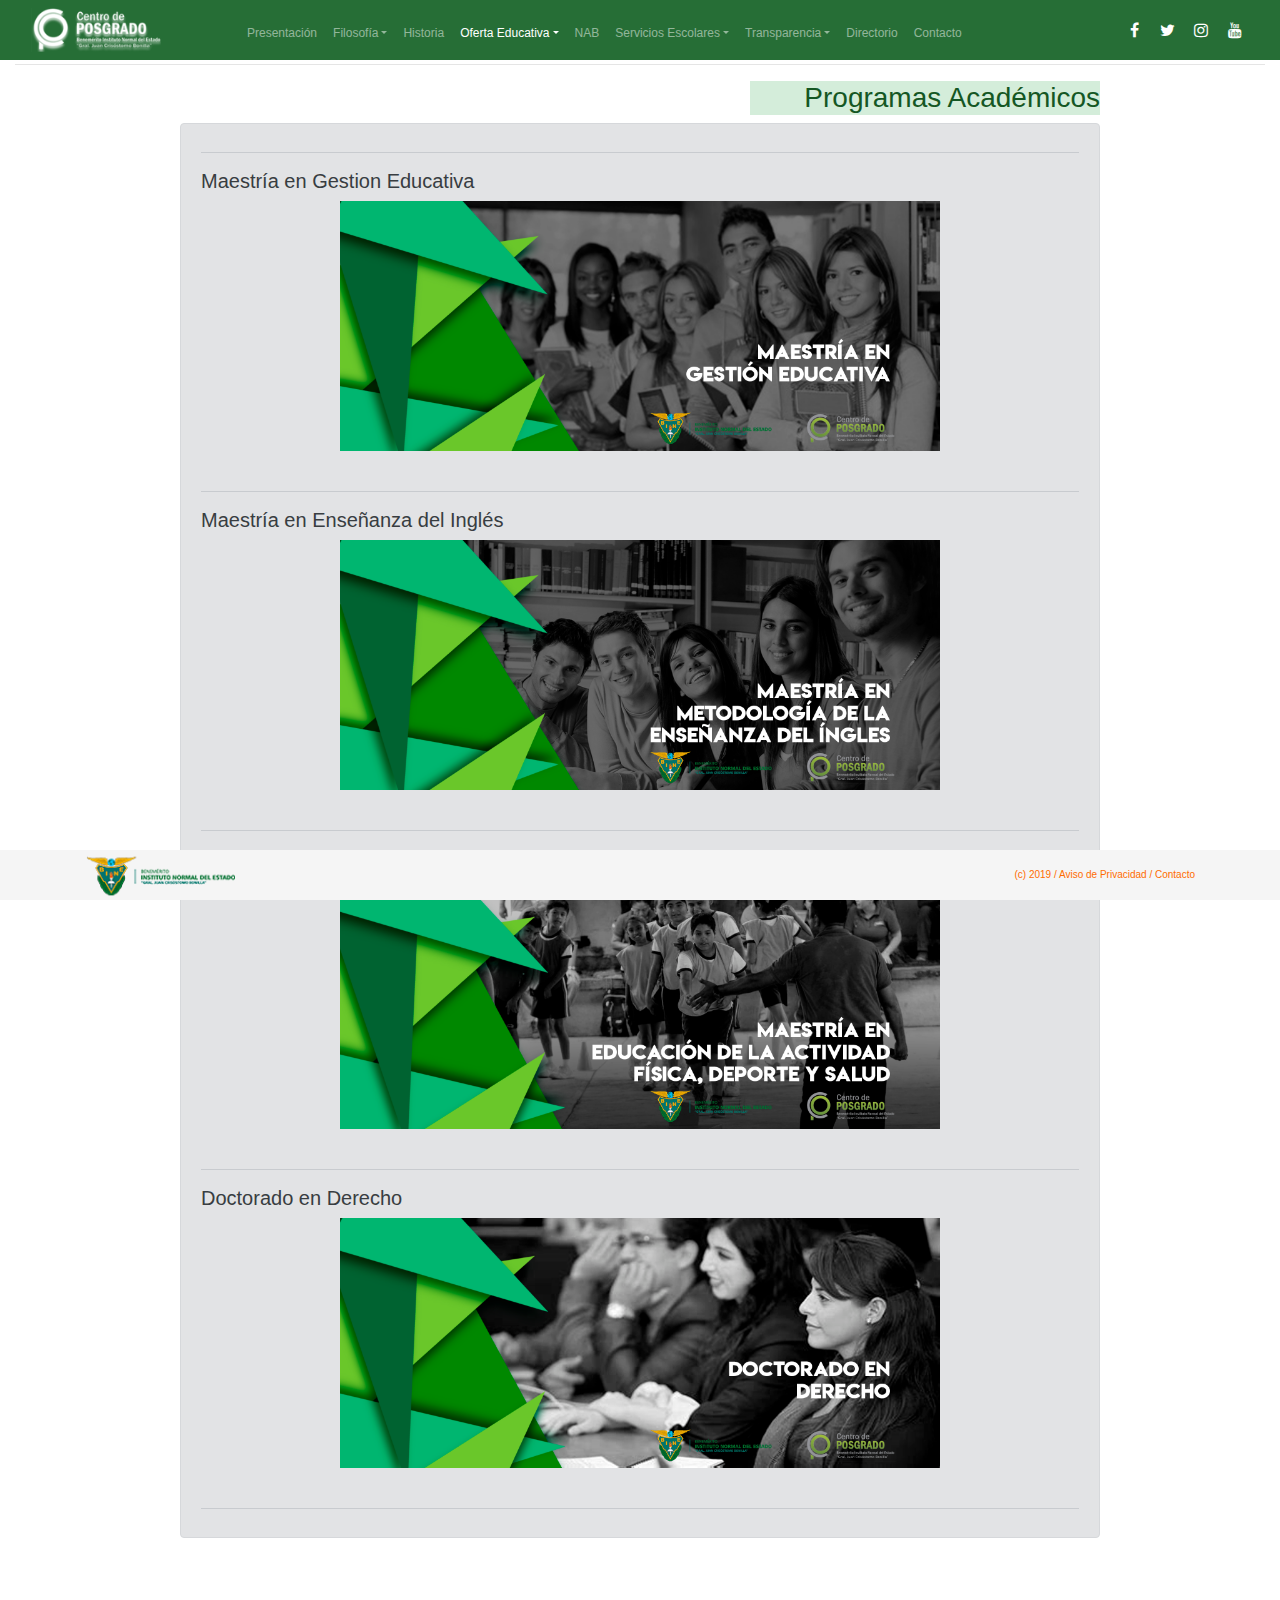
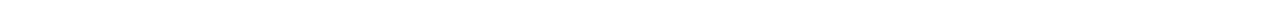
<file: sitio/programasacademicos.html>
<!DOCTYPE html>
<html lang="es">

<head>
    <meta charset="utf-8">
    <meta name="viewport" content="width=device-width, initial-scale=1">
    <title>Benemérito Instituto Normal del Estado</title>
    <link href="assets/css/bootstrap.min.css" rel="stylesheet">
    <link href="assets/css/estilos_bine.css" rel="stylesheet">
    <link rel="stylesheet" href="https://cdnjs.cloudflare.com/ajax/libs/font-awesome/4.7.0/css/font-awesome.min.css">
    <script src="assets/js/jquery-3.3.1.min.js"></script>
    <script src="assets/js/bootstrap.min.js"></script>
</head>


<body>
    <!-- NAVBAR-->
    <div class="container-fluid">
        <div class="row">
            <nav class="navbar nav-fill navbar-dark navbar-expand-md fixed-top col-xs-12 col-sm-12 col-md-12 col-lg-12" style="background-color: #266E36;">
                <!--div class="col-1"></div-->
                <div class="col-lg-2 col-md-2 col-sm-3 col-3 navbar-left">
                    <a href="#"><img src="assets/img/logo-sm-w.png" alt="Posgrados BINE" width="130px"></a>
                </div>

                <div class="col-lg-8 col-md-8 col-sm-6 col-6 text-center">
                    <!--a class="navbar-brand" href="#">Posgrados BINE</a-->
                    <button class="navbar-toggler" type="button" data-toggle="collapse" data-target="#navbarCollapse" aria-controls="navbarCollapse" aria-expanded="false" aria-label="Toggle navigation">
								  <span class="navbar-toggler-icon"></span>
								</button>
                    <div class="collapse navbar-collapse" id="navbarCollapse">
                        <ul class="navbar-nav mr-auto">
                            <li> <a class="text-center nav-link " href="./index.html">Presentación</a> </li>
                            <li class="dropdown">
                                <a class="text-center dropdown-toggle nav-link" data-toggle="dropdown" role="button" href="#">Filosofía</a>
                                <ul class="dropdown-menu">
                                    <li><a class="text-center " href="./objetivos.html">Objetivos</a></li>
                                    <li><a class="text-center " href="./politicascalidad.html">Políticas de Calidad</a></li>
                                </ul>
                            </li>
                            <li> <a class="text-center nav-link" href="./historia.html">Historia</a> </li>
                            <li class="dropdown">
                                <a class="text-center dropdown-toggle nav-link active" data-toggle="dropdown" role="button" href="#">Oferta Educativa</a>
                                <ul class="dropdown-menu">
                                    <li><a class="text-center " href="#">Programas Académicos</a></li>
                                    <li><a class="text-center " href="./lineasinvestigacion.html">Líneas de Investigación</a></li>
                                </ul>
                            </li>
                            <li> <a class="text-center nav-link" href="./nab.html">NAB</a> </li>
                            <li class="dropdown">
                                <a class="text-center dropdown-toggle nav-link" data-toggle="dropdown" role="button" href="#">Servicios Escolares</a>
                                <ul class="dropdown-menu">
                                    <li><a class="text-center " href="./calendario.html">Calendario</a></li>
                                </ul>
                            </li>
                            <li class="dropdown">
                                <a class="text-center dropdown-toggle nav-link " data-toggle="dropdown" role="button" href="#">Transparencia</a>
                                <ul class="dropdown-menu">
                                    <li><a class="text-center " href="./avisodeprivacidad.html">Aviso de Privacidad</a></li>
                                    <li><a class="text-center " href="./declaraciondederechos.html">Declaración de Derechos</a></li>
                                </ul>
                            </li>
                            <li> <a class="text-center nav-link" href="./directorio.html">Directorio</a> </li>
                            <li> <a class="text_center nav-link" href="./contacto.html">Contacto</a> </li>
                        </ul>
                    </div>
                </div>
                <div class=" col-lg-2 col-md-2 col-sm-3 col-3 text-right">
                    <a href="#" class="fa fa-facebook"></a>
                    <a href="#" class="fa fa-twitter"></a>
                    <a href="#" class="fa fa-instagram"></a>
                    <a href="#" class="fa fa-youtube"></a>
                </div>
            </nav>
        </div>
        <hr>
    </div>
    <!-- NAVBAR -->


    <!-- caja vacia-->
    <!--div id="caja" class="col-lg-12"></div-->

    <!-- PROGRAMAS ACADEMICOS-->
    <div class="container">
        <div class="row">
            <div class="col-7"></div>
            <div class="col-4">
                <h3 class="encabezado-historia alert-success">Programas Académicos</h3>
            </div>
            <div class="col-1"></div>
        </div>
        <div class="row">
            <div class="col-1"></div>
            <div class="col-xs-10 col-sm-10 col-md-10 col-lg-10">
                <div class="alert alert-secondary">
                    <hr>
                    <h5>Maestría en Gestion Educativa</h5>
                    <div class="text-center">
                        <img src="assets/img/ofertaeducativa/master01.png" width="600px">
                    </div>
                    <br>
                    <hr>
                    <h5>Maestría en Enseñanza del Inglés</h5>
                    <div class="text-center">
                        <img src="assets/img/ofertaeducativa/master02.png" width="600px">
                    </div>
                    <br>
                    <hr>
                    <h5>Maestría en Educación de la Actividad Física, Deporte y Salud</h5>
                    <div class="text-center">
                        <img src="assets/img/ofertaeducativa/master03.png" width="600px">
                    </div>
                    <br>
                    <hr>
                    <h5>Doctorado en Derecho</h5>
                    <div class="text-center">
                        <img src="assets/img/ofertaeducativa/docto01.png" width="600px">
                    </div>
                    <br>
                    <hr>
                </div>
            </div>
            <div class="col-1"></div>
        </div>
        <!--hr-->
    </div>



    <!-- FOOTER-->
    <footer class="footer">
        <!-- Footer Links -->
        <div class="container">
            <!-- Grid row -->
            <div class="row">
                <!-- Grid column -->
                <div class="col-5">
                    <!-- Content -->
                    <a href="#"><img src="assets/img/logobine-pie.png" alt="Benemérito Instituto Normal de Estado gJCB" width="150px"></a>
                </div>
                <div class="col-7 foo-l">
                    <!-- Links -->
                    <a href="#!">(c) 2019</a> <span> / </span><a href="./avisodeprivacidad.html">Aviso de Privacidad</a><span> / </span> <a href="./contacto.html">Contacto</a>
                </div>
            </div>
        </div>
    </footer>
    <!-- termina FOOTER-->
</body>

</html>
</file>
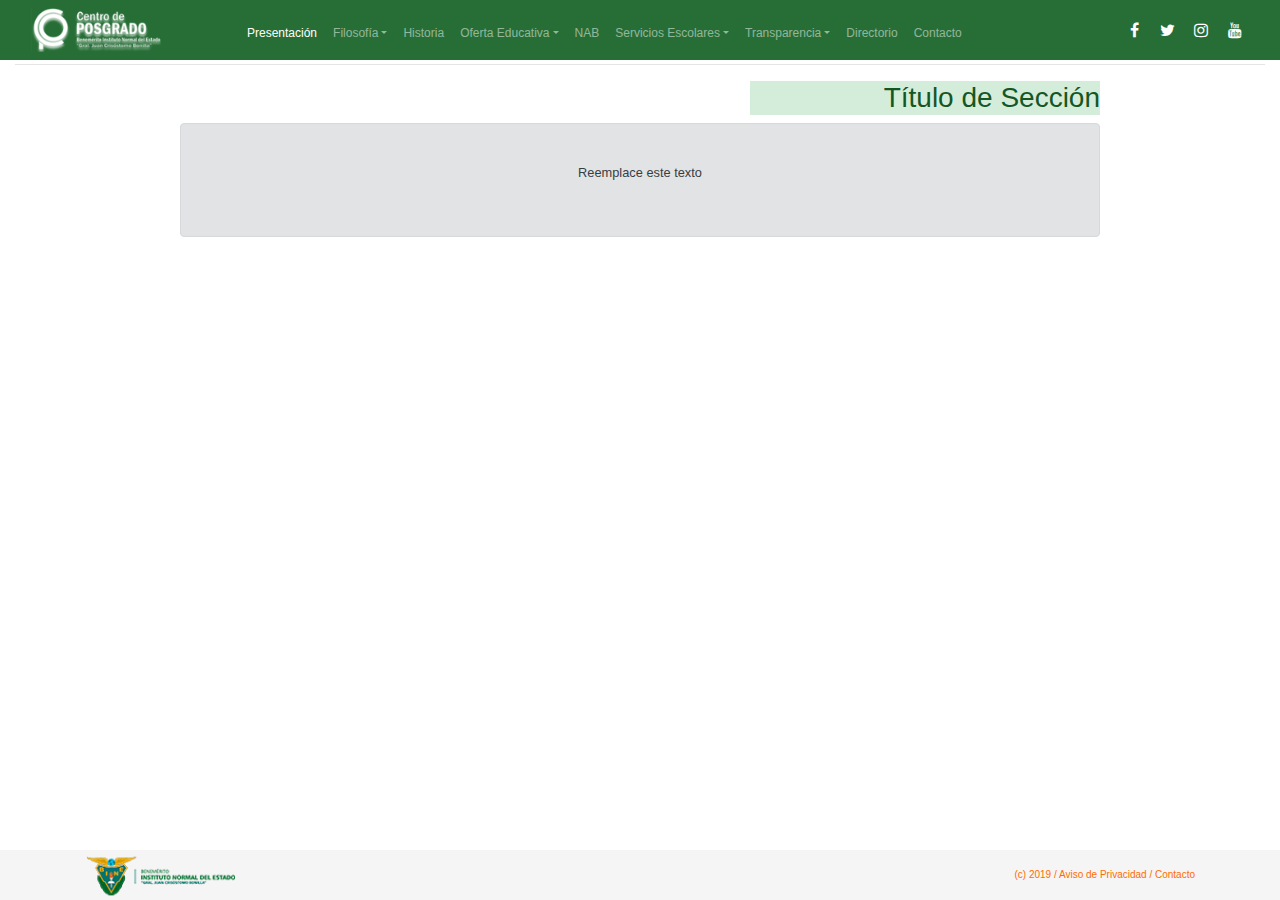
<file: sitio/template.html>
<!DOCTYPE html>
<html lang="es">

<head>
    <meta charset="utf-8">
    <meta name="viewport" content="width=device-width, initial-scale=1">
    <title>Benemérito Instituto Normal del Estado</title>
    <link href="assets/css/bootstrap.min.css" rel="stylesheet">
    <link href="assets/css/estilos_bine.css" rel="stylesheet">
    <link rel="stylesheet" href="https://cdnjs.cloudflare.com/ajax/libs/font-awesome/4.7.0/css/font-awesome.min.css">
    <script src="assets/js/jquery-3.3.1.min.js"></script>
    <script src="assets/js/bootstrap.min.js"></script>
</head>


<body>
    <!-- NAVBAR-->
    <div class="container-fluid">
        <div class="row">
            <nav class="navbar nav-fill navbar-dark navbar-expand-md fixed-top col-xs-12 col-sm-12 col-md-12 col-lg-12" style="background-color: #266E36;">
                <!--div class="col-1"></div-->
                <div class="col-lg-2 col-md-2 col-sm-3 col-3 navbar-left">
                    <a href="#"><img src="assets/img/logo-sm-w.png" alt="Posgrados BINE" width="130px"></a>
                </div>

                <div class="col-lg-8 col-md-8 col-sm-6 col-6 text-center">
                    <!--a class="navbar-brand" href="#">Posgrados BINE</a-->
                    <button class="navbar-toggler" type="button" data-toggle="collapse" data-target="#navbarCollapse" aria-controls="navbarCollapse" aria-expanded="false" aria-label="Toggle navigation">
								  <span class="navbar-toggler-icon"></span>
								</button>
                    <div class="collapse navbar-collapse" id="navbarCollapse">
                        <ul class="navbar-nav mr-auto">
                            <li> <a class="text-center nav-link active" href="./index.html">Presentación</a> </li>
                            <li class="dropdown">
                                <a class="text-center dropdown-toggle nav-link" data-toggle="dropdown" role="button" href="#">Filosofía</a>
                                <ul class="dropdown-menu">
                                    <li><a class="text-center " href="./objetivos.html">Objetivos</a></li>
                                    <li><a class="text-center " href="./politicascalidad.html">Políticas de Calidad</a></li>
                                </ul>
                            </li>
                            <li> <a class="text-center nav-link" href="./historia.html">Historia</a> </li>
                            <li class="dropdown">
                                <a class="text-center dropdown-toggle nav-link" data-toggle="dropdown" role="button" href="#">Oferta Educativa</a>
                                <ul class="dropdown-menu">
                                    <li><a class="text-center " href="./programasacademicos.html">Programas Académicos</a></li>
                                    <li><a class="text-center " href="./lineasinvestigacion.html">Líneas de Investigación</a></li>
                                </ul>
                            </li>
                            <li> <a class="text-center nav-link" href="./nab.html">NAB</a> </li>
                            <li class="dropdown">
                                <a class="text-center dropdown-toggle nav-link" data-toggle="dropdown" role="button" href="#">Servicios Escolares</a>
                                <ul class="dropdown-menu">
                                    <li><a class="text-center " href="./calendario.html">Calendario</a></li>
                                </ul>
                            </li>
                            <li class="dropdown">
                                <a class="text-center dropdown-toggle nav-link " data-toggle="dropdown" role="button" href="#">Transparencia</a>
                                <ul class="dropdown-menu">
                                    <li><a class="text-center " href="./avisodeprivacidad.html">Aviso de Privacidad</a></li>
                                    <li><a class="text-center " href="./declaraciondederechos.html">Declaración de Derechos</a></li>
                                </ul>
                            </li>
                            <li> <a class="text-center nav-link" href="./directorio.html">Directorio</a> </li>
                            <li> <a class="text_center nav-link" href="./contacto.html">Contacto</a> </li>
                        </ul>
                    </div>
                </div>
                <div class=" col-lg-2 col-md-2 col-sm-3 col-3 text-right">
                    <a href="#" class="fa fa-facebook"></a>
                    <a href="#" class="fa fa-twitter"></a>
                    <a href="#" class="fa fa-instagram"></a>
                    <a href="#" class="fa fa-youtube"></a>
                </div>
            </nav>
        </div>
        <hr>
    </div>
    <!-- NAVBAR -->


    <!-- caja vacia-->
    <!--div id="caja" class="col-lg-12"></div-->

    <!-- carrusel-->
    <div class="container">
        <div class="row">
            <div class="col-7"></div>
            <div class="col-4">
                <h3 class="encabezado-historia alert-success">Título de Sección</h3>
            </div>
            <div class="col-1"></div>
        </div>
        <div class="row">
            <div class="col-1"></div>
            <div class="col-xs-10 col-sm-10 col-md-10 col-lg-10">
                <div class="alert alert-secondary">
                    <br>
                    <p class="text-center "><small>
                        Reemplace este texto
                    </small></p>
                    <br>
                </div>
            </div>
            <div class="col-1"></div>
        </div>
        <!--hr-->
    </div>



    <!-- FOOTER-->
    <footer class="footer">
        <!-- Footer Links -->
        <div class="container">
            <!-- Grid row -->
            <div class="row">
                <!-- Grid column -->
                <div class="col-5">
                    <!-- Content -->
                    <a href="#"><img src="assets/img/logobine-pie.png" alt="Benemérito Instituto Normal de Estado gJCB" width="150px"></a>
                </div>
                <div class="col-7 foo-l">
                    <!-- Links -->
                    <a href="#!">(c) 2019</a> <span> / </span><a href="./avisodeprivacidad.html">Aviso de Privacidad</a><span> / </span> <a href="./contacto.html">Contacto</a>
                </div>
            </div>
        </div>
    </footer>
    <!-- termina FOOTER-->
</body>

</html>
</file>
<file: sitio/assets/css/estilos_bine.css>
@charset "utf-8";

/* CSS Document */

.bd-placeholder-img {
    font-size: 1.125rem;
    text-anchor: middle;
    -webkit-user-select: none;
    -moz-user-select: none;
    -ms-user-select: none;
    user-select: none;
}

@media (min-width: 600px) {}


/* estilos globales
-------------------------------------------------- */

body {
    padding-top: 3rem;
    padding-bottom: 3rem;
    color: #5a5a5a;
}


/* estilos iconos
-------------------------------------------------- */

.fa {
    padding: 4px;
    font-size: 18px;
    width: 25px;
    height: 25px;
    text-align: center;
    text-decoration: none;
    margin: 2px 2px;
    /* fonts */
    background: #266E36;
    color: white;
}

.fa:hover {
    opacity: 0.5;
    color: white;
}


/* estilos navbar
-------------------------------------------------- */

.navbar-nav>li>a {
    padding-top: 10px;
    padding-bottom: 5px;
}

.navbar {
    min-height: 30px;
}

.navbar-center {
    text-align: center;
    line-height: 50px;
}

.nav-link {
    font-size: 12px;
}


/* estilos footer
-------------------------------------------------- */

.footer {
    position: fixed;
    bottom: 0rem;
    width: 100%;
    height: 50px;
    line-height: 50px;
    background-color: #f5f5f5;
    color: #ff6c00;
}

.foo-l {
    text-align: right;
    font-size: 10px;
    padding-bottom: 20px;
}

footer a {
    color: #ff6c00;
}

footer a:visited {
    color: #ff6c00;
}


/* estilo carrusel
-------------------------------------------------- */

.carousel {
    margin-bottom: 1rem;
}

.carousel-caption {
    bottom: 2rem;
    z-index: 10;
}

.carousel-item {
    height: 35rem;
}

.carousel-item>img {
    position: absolute;
    top: 0;
    left: 0;
    min-width: 100%;
    min-height: 100%;
}


/* estilos dropdown
-------------------------------------------------- */

.dropdown-menu {
    background-color: #ff6c00;
    color: white;
    font-size: 10px;
    text-align: center;
    vertical-align: center;
}

.dropdown-menu:visited {
    color: white;
    font-size: 10px;
}

a {
    color: white;
}

a:visited {
    color: white;
    font-style: normal;
}


/* estilos historia
-------------------------------------------------- */

.encabezado-historia {
    text-align: right
}

.historia-block {
    max-width: 100%;
    width: auto;
    position: relative;
    top: 0;
    bottom: 0;
}


/* estilos contacto
-------------------------------------------------- */

.fa-co {
    font-size: 16px;
    text-align: center;
    /* fonts */
    color: #266E36;
}

.fa-co:visited {
    color: #266E36;
}


/* estilos investigacion
-------------------------------------------------- */

.titcolapso {
    font-size: 20px;
    text-align: center;
    color: #266E36;
}

.titcolapso:visited {
    color: #266E36;
}


}
</file>
